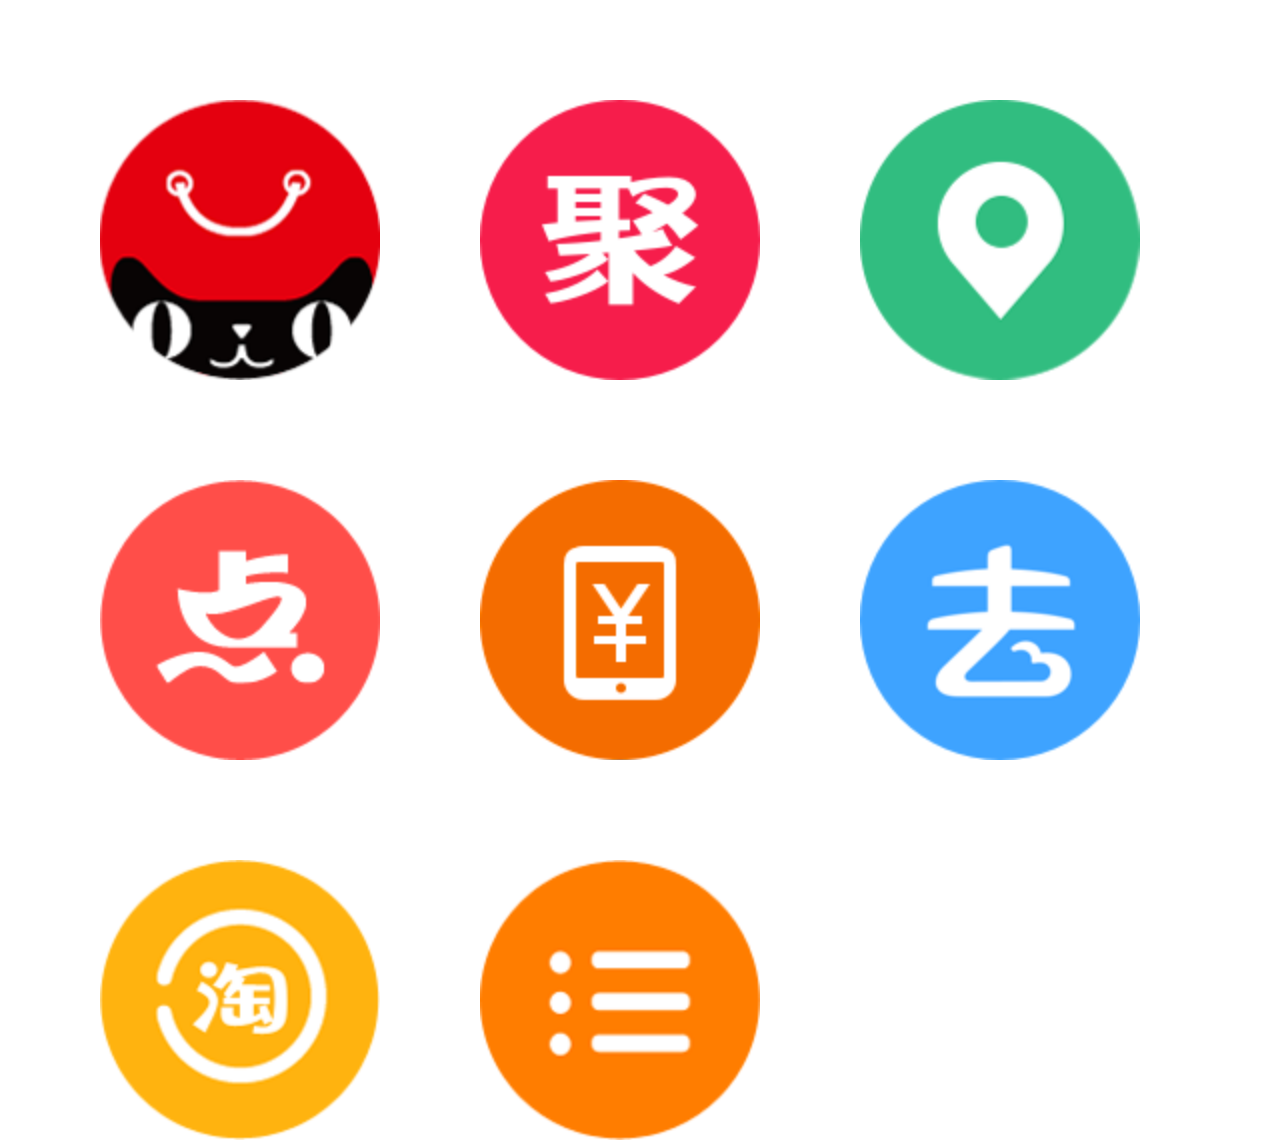
<file: webApp-layout/index.html>
<!DOCTYPE html>
<html>
<head>
	<meta charset="UTF-8">
	<meta name="viewport" content="width=device-width, initial-scale=1, maximum-scale=1, user-scalable=no" />
	<title>demo</title>
	<style type="text/css">
		body {
			width: 100%;
			font-family: Helvetica, tahoma, arial, sans-serif;
			background-color: #fff;
			color: #3f3f3f;
		}
		@media screen and (max-width: 320px) {
			body{font-size: 14px;}
		}
		@media screen and (min-width: 321px) and (max-width: 413px) {
			body{font-size: 16px;}
		}
		@media screen and (min-width: 414px) and (max-width: 639px) {
			body{font-size: 17px;}
		}
		@media screen and (min-width: 640px) {
			body{font-size: 18px;}
		}

		body, div{
			margin: 0;
			padding: 0;
			border: none;
			outline: none;
		}

		body {
			width: 6.4rem;
		}

		.line {
			width: 100%;
		}

		.line > div {
			float: left;
			margin: .5rem 0 0 .5rem;
		}

		.icon {
			width: 1.4rem;
			height: 1.4rem;
			background-image: url(sprite.png);
			background-repeat: no-repeat;
			background-size: 1.4rem;
		}

		.icon-fix {
			background: none;
			position: relative;
			overflow: hidden;
		}

		.icon-fix:after {
			content: '';
			display: block;
			width: 10000%;
			height: 10000%;
			position: absolute;
			left: 0;
			top: 0;
			background-image: url(sprite.png);
			background-repeat: no-repeat;
			background-size: 140rem;
			-webkit-transform-origin: 0 0;
			-webkit-transform: scale(.01);
			transform-origin: 0 0;
			transform: scale(.01);
		}

		.icon img {
			display: none;
		}

		.icon-img {
			background: none;
			position: relative;
			overflow: hidden;
		}

		.icon-img img {
			display: inline-block;
			width: 100%;
			position: absolute;
			left: 0;
		}

		.icon1 {
			background-position: 0 0;
		}

		.icon2 {
			background-position: 0 -1.4rem;
		}

		.icon2:after {
			background-position: 0 -140rem;
		}

		.icon3 {
			background-position: 0 -2.8rem;
		}

		.icon3:after {
			background-position: 0 -280rem;
		}

		.icon4 {
			background-position: 0 -4.2rem;
		}

		.icon4:after {
			background-position: 0 -420rem;
		}

		.icon5 {
			background-position: 0 -5.6rem;
		}

		.icon5:after {
			background-position: 0 -560rem;
		}

		.icon5 img {
			top: -400%;
		}

		.icon6 {
			background-position: 0 -7rem;
		}

		.icon6:after {
			background-position: 0 -700rem;
		}

		.icon7 {
			background-position: 0 -8.4rem;
		}

		.icon7:after {
			background-position: 0 -840rem;
		}

		.icon8 {
			background-position: 0 -9.8rem;
		}

		.icon8:after {
			background-position: 0 -980em;
		}
	</style>
	
</head>
<body>
	<div class="container">
		<div class="line">
			<div class="icon icon1"></div>
			<div class="icon icon2 icon-fix"></div>
			<div class="icon icon3"></div>
			<div class="icon icon4 icon-fix"></div>
		</div>
		<div class="line">
			<div class="icon icon5 icon-img"><img src="sprite.png"></div>
			<div class="icon icon6"></div>
			<div class="icon icon7"></div>
			<div class="icon icon8"></div>
		</div>
	</div>

	<script>
		(function () {
			document.addEventListener('DOMContentLoaded', function () {
				var html = document.documentElement;
				var windowWidth = html.clientWidth;
				console.log('windowWidth: ' + windowWidth);
				html.style.fontSize = windowWidth / 6.4 + 'px';
			}, false);
		})();
	</script>
</body>
</html>
</file>
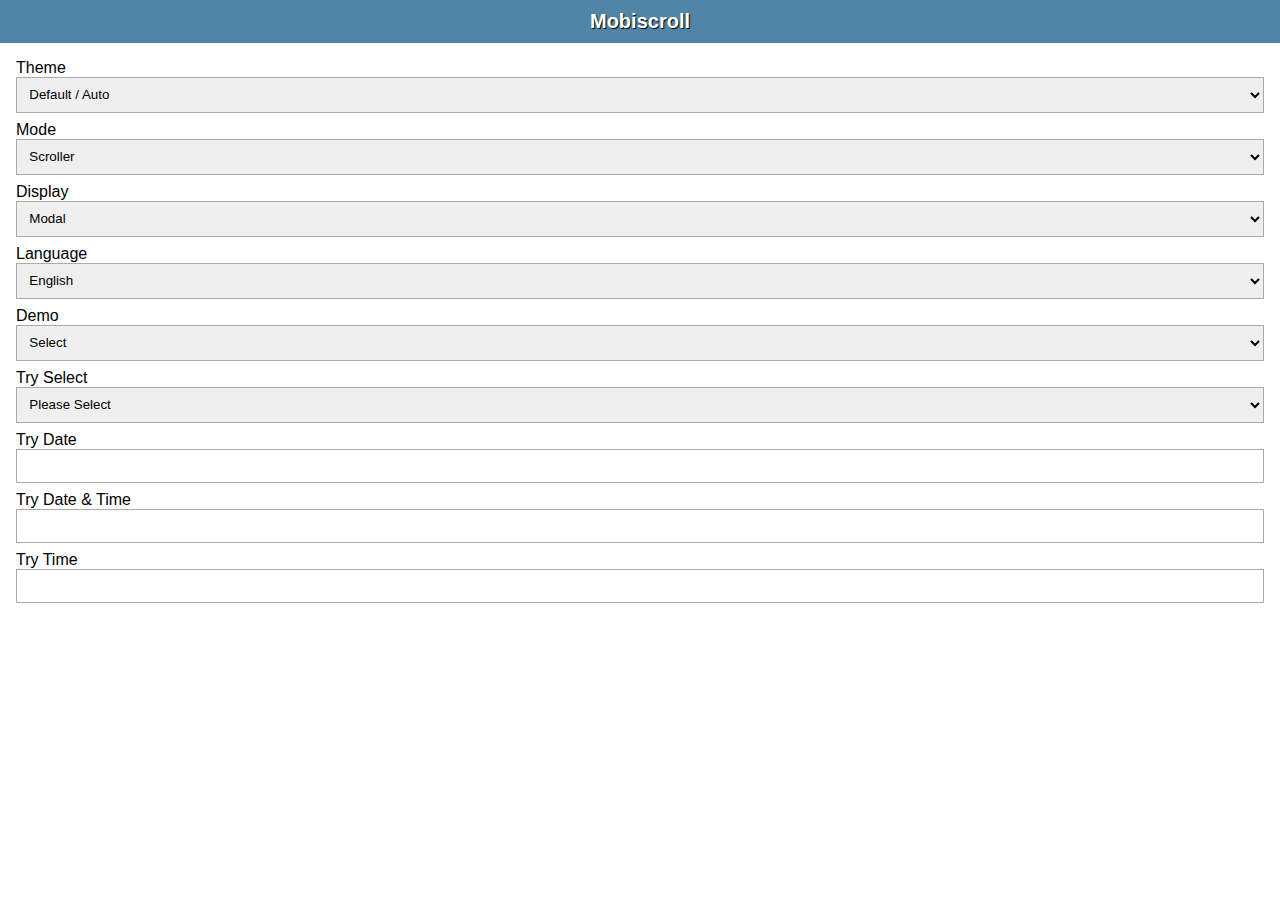
<file: 第三方工具/mobiscroll.trial/index.html>
<!DOCTYPE html>
<html lang="en">
<head>
    <meta charset="utf-8">
    <meta name="viewport" content="width=device-width, initial-scale=1, maximum-scale=1, user-scalable=0">

    <title>Mobiscroll</title>

    <!-- Zepto Include -->
    <script src="http://zeptojs.com/zepto.min.js"></script>
    
    
    <!-- Mobiscroll JS and CSS Includes -->
    <link href="css/mobiscroll.custom-2.17.0.min.css" rel="stylesheet" type="text/css" />
    <script src="js/mobiscroll.custom-2.17.0.min.js" type="text/javascript"></script>

    <style type="text/css">
        /* Demo Page styling, you can ignore this in your implementation */
        body { padding: 0; margin: 0; font-size: 16px; font-family: arial, verdana, sans-serif; }
        input, select { width: 100%; padding: .625em; margin: 0 0 .625em 0; border: 1px solid #aaa; box-sizing: border-box; -moz-box-sizing: border-box; -webkit-box-sizing: border-box; }
        .header { padding: .625em; background: #5185a8;}
        .header h1 { margin: 0; padding: 0; color: #fff; text-align: center; font-size: 1.25em; font-weight: bold; text-shadow: 1px 1px 1px #000; text-overflow: ellipsis; overflow: hidden; white-space: nowrap; }
        .content { padding: 1em; } 
    </style>

    <script>
        $(function () {

            function init() {
                
                // Select demo initialization
                $('#demo_select').mobiscroll().select({
                    theme: theme,     // Specify theme like: theme: 'ios' or omit setting to use default 
                    mode: mode,       // Specify scroller mode like: mode: 'mixed' or omit setting to use default 
                    display: display, // Specify display mode like: display: 'bottom' or omit setting to use default 
                    lang: lang        // Specify language like: lang: 'pl' or omit setting to use default 
                });
                
                // Date demo initialization
                $('#demo_date').mobiscroll().date({
                    theme: theme,     // Specify theme like: theme: 'ios' or omit setting to use default 
                    mode: mode,       // Specify scroller mode like: mode: 'mixed' or omit setting to use default 
                    display: display, // Specify display mode like: display: 'bottom' or omit setting to use default 
                    lang: lang        // Specify language like: lang: 'pl' or omit setting to use default 
                });
                
                // Date & Time demo initialization
                $('#demo_datetime').mobiscroll().datetime({
                    theme: theme,     // Specify theme like: theme: 'ios' or omit setting to use default 
                    mode: mode,       // Specify scroller mode like: mode: 'mixed' or omit setting to use default 
                    display: display, // Specify display mode like: display: 'bottom' or omit setting to use default 
                    lang: lang,       // Specify language like: lang: 'pl' or omit setting to use default
                    minDate: new Date(2014,3,10,9,22),  // More info about minDate: http://docs.mobiscroll.com/2-17-0/datetime#!opt-minDate
                    maxDate: new Date(new Date().setFullYear(new Date().getFullYear() + 1)),   // More info about maxDate: http://docs.mobiscroll.com/2-17-0/datetime#!opt-maxDate
                    stepMinute: 5  // More info about stepMinute: http://docs.mobiscroll.com/2-17-0/datetime#!opt-stepMinute
                });
                
                // Time demo initialization
                $('#demo_time').mobiscroll().time({
                    theme: theme,     // Specify theme like: theme: 'ios' or omit setting to use default 
                    mode: mode,       // Specify scroller mode like: mode: 'mixed' or omit setting to use default 
                    display: display, // Specify display mode like: display: 'bottom' or omit setting to use default 
                    lang: lang        // Specify language like: lang: 'pl' or omit setting to use default 
                });
                
            }    

            // -------------------------------------------------------------------
            // Demo page code START, you can ignore this in your implementation
            var demo, theme, mode, display, lang;
            
            $('.settings').on('change', function() {
                demo = $('#demo').val();
                theme = $('#theme').val() || $.mobiscroll.defaults.theme,
                mode = $('#mode').val(),
                display = $('#display').val(),
                lang = $('#language').val();

                $('.demo-cont').hide();
                $("#demo_cont_" + demo).show();
                
                init();
            });

            $('#demo').trigger('change');
            // Demo page code END
            // -------------------------------------------------------------------
        });
    </script>
</head>

<body>
    <div class="header">
        <h1>Mobiscroll</h1>
    </div>

    <div class="content">
        <!-- ------------------------------------------------------------------ -->
        <!-- Demo configurator markup START, ignore this in your implementation -->
        <div>
            <label for="theme">Theme</label>
            <select name="theme" id="theme" class="settings">
                <option value="">Default / Auto</option>
                <option value="mobiscroll">Mobiscroll</option>
                <option value="ios">iOS</option>
                <option value="android-holo">Android Holo</option>
                <option value="android-holo-light">Android Holo Light</option>
            </select>
        </div>
        <div>
            <label for="mode">Mode</label>
            <select name="mode" id="mode" class="settings">
                <option value="scroller">Scroller</option>
                <option value="clickpick">Clickpick</option>
                <option value="mixed">Mixed</option>
            </select>
        </div>
        <div>
            <label for="display">Display</label>
            <select name="display" id="display" class="settings">
                <option value="modal">Modal</option>
                <option value="inline">Inline</option>
                <option value="bubble">Bubble</option>
                <option value="top">Top</option>
                <option value="bottom">Bottom</option>
            </select>
        </div>
        <div>
            <label for="language">Language</label>
            <select name="language" id="language" class="settings">
                <option value="">English</option>
                <option value="zh">Chinese</option>
            </select>
        </div>
        <div>
            <label for="demo">Demo</label>
            <select name="demo" id="demo" class="settings">
                <option value="select" selected>Select</option>
                <option value="date" >Date</option>
                <option value="datetime" >Date & Time</option>
                <option value="time" >Time</option>
            </select>
        </div>
        <!-- Demo configurator markup END -->
        <!-- ------------------------------------------------------------------ -->

    
        <!-- Select demo markup -->
        <div data-role="fieldcontain" class="demo-cont" id="demo_cont_select">
            <label for="demo_select">Try Select</label>
            <select name="Cities" id="demo_select" data-role="none">
                <option value="">Please Select</option>
                <option value="1">Atlanta</option>
                <option value="2">Berlin</option>
                <option value="3">Boston</option>
                <option value="4">Chicago</option>
                <option value="5">London</option>
                <option value="6">Los Angeles</option>
                <option value="7">New York</option>
                <option value="8">Paris</option>
                <option value="9">San Francisco</option>
            </select>   
        </div>
    
        <!-- Date demo markup -->
        <div data-role="fieldcontain" class="demo-cont" id="demo_cont_date">
            <label for="demo_date">Try Date</label>
            <input type="text" id="demo_date" />  
        </div>
    
        <!-- Date & Time demo markup -->
        <div data-role="fieldcontain" class="demo-cont" id="demo_cont_datetime">
            <label for="demo_datetime">Try Date & Time</label>
            <input type="text" id="demo_datetime" />  
        </div>
    
        <!-- Time demo markup -->
        <div data-role="fieldcontain" class="demo-cont" id="demo_cont_time">
            <label for="demo_time">Try Time</label>
            <input type="text" id="demo_time" />  
        </div>
    
    </div>
</body>
</html>
</file>
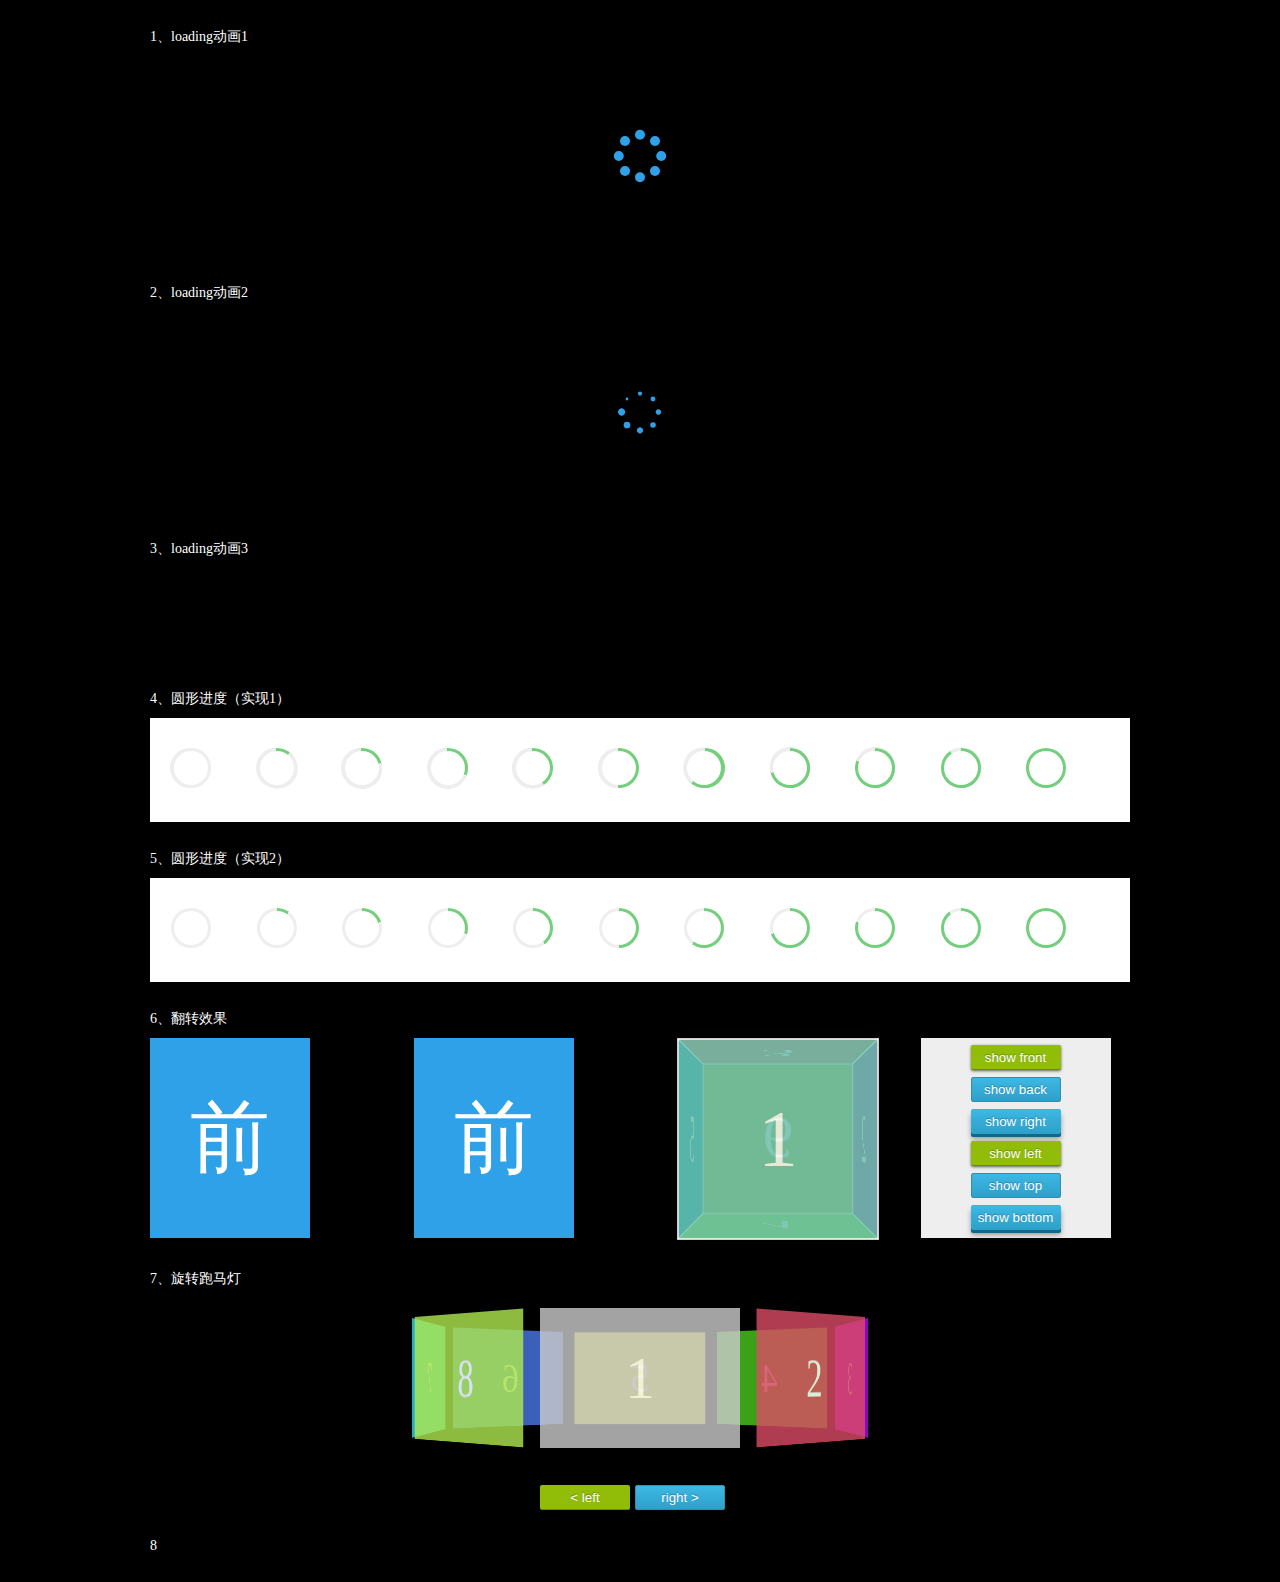
<file: css3-animate.html>
<!DOCTYPE html>
<hmtl>
	<head>
		<title>css3动画</title>
		<style type="text/css">
			*{
				margin: 0;
				padding: 0;
				border: none;
			}
			html, body{
				font-size: 10px;
				color: #fff;
				background: #000;
			}
			ul, li, dl, dt, dd{
				list-style-type: none;
			}
			.container{
				font-size: 1.4rem;
				width: 980px; 
				margin: auto;
			}
			dl{
				margin: 2em auto;
			}
			dd{
				margin: 1rem 0;
			}
			.vertical-middle{
				position: absolute;
				left: 0;
				top: 0;
				right: 0;
				bottom: 0;
				margin: auto;
			}
			.clearfix{
				zoom: 1;
			}
			.clearfix:after{
				content: '';
				display: block;
				height: 0;
				visibility: hidden;
				clear: both;
			}
			button{
				display: block;
				width: 9rem;
				height: 2.5rem;
				float: left;
				margin: .7rem .5rem 0 0;
				outline: none;
				color: #fff;
				border-radius: .2rem;
				text-shadow: 0 -.1rem .1rem rgba(0, 0, 0, .25);
				cursor: pointer;
			}

			.btn1{
				background: #91bd09;
				-webkit-box-shadow: 0 .1rem .3rem rgba(0, 0, 0, .6);
						box-shadow: 0 .1rem .3rem rgba(0, 0, 0, .6);
				border-bottom: .1rem solid rgba(0, 0, 0, .25);
			}
			.btn1:hover{
				background: #7B9D0F;
			}
			.btn1:active{
				-webkit-transform: translateY(.1rem);
			}

			.btn2{
				border: solid 1px #3A8BA9;
				background-image: -webkit-linear-gradient(bottom, rgb(44,160,202) 0%, rgb(62,184,229) 100%);
				background-image: -webkit-gradient( linear, left bottom, left top, color-stop(0, rgb(44,160,202)), color-stop(1, rgb(62,184,229)) );
				background-image: linear-gradient(rgb(62,184,229) 0%, rgb(44,160,202) 100%);
				/* -webkit-box-shadow: inset 0px 1px 0px #7fd2f1, 0px 1px 0px #fff;
						box-shadow: inset 0px 1px 0px #7fd2f1, 0px 1px 0px #fff; */
			}
			.btn2:active{
				background-image: -webkit-linear-gradient(bottom, rgb(62,184,229) 0%, rgb(44,160,202) 100%);
				background-image: -webkit-gradient( linear, left bottom, left top, color-stop(0, rgb(62,184,229)), color-stop(1, rgb(44,160,202)) );
				background-image: linear-gradient(rgb(44,160,202) 0%, rgb(62,184,229) 100%);
			}

			.btn3{
				background-image: -webkit-linear-gradient(bottom, rgb(44,160,202) 0%, rgb(62,184,229) 100%);
				background-image: -webkit-gradient( linear, left bottom, left top, color-stop(0, rgb(44,160,202)), color-stop(1, rgb(62,184,229)) );
				background-image: linear-gradient(rgb(62,184,229) 0%, rgb(44,160,202) 100%);

				-webkit-box-shadow: inset 0px 1px 0px #2ab7ec, 0px 3px 0px 0px #156785, 0px 5px 5px #999;
						box-shadow: inset 0px 1px 0px #2ab7ec, 0px 3px 0px 0px #156785, 0px 5px 5px #999;
			}
			.btn3:active{
				background-image: -webkit-linear-gradient(bottom, rgb(62,184,229) 0%, rgb(44,160,202) 100%);
				background-image: -webkit-gradient( linear, left bottom, left top, color-stop(0, rgb(62,184,229)), color-stop(1, rgb(44,160,202)) );
				background-image: linear-gradient(rgb(44,160,202) 0%, rgb(62,184,229) 100%);

				-webkit-transform: translateY(.2rem);
						transform: translateY(.2rem);

				-webkit-box-shadow: inset 0px 1px 0px #2ab7ec, 0px 1px 0px 0px #156785, 0px 3px 5px #999;
						box-shadow: inset 0px 1px 0px #2ab7ec, 0px 1px 0px 0px #156785, 0px 3px 5px #999;
			}
		</style>
		<script>
			var $ = function (selector) {
				return document.querySelectorAll(selector);
			};
		</script>
	</head>
	<body>
		<div class="container">
			<dl class="loading">
				<dt>1、loading动画1</dt>
				<dd>
					<div class="loading1">
						<div class="circle-container container1 vertical-middle">
							<div class="circle1"></div>
							<div class="circle2"></div>
							<div class="circle3"></div>
							<div class="circle4"></div>
						</div>
						<div class="circle-container container2 vertical-middle">
							<div class="circle1"></div>
							<div class="circle2"></div>
							<div class="circle3"></div>
							<div class="circle4"></div>
						</div>
					</div>
					<style>
						.loading1{
							width: 20rem;
							height: 20rem;
							margin: auto;
							position: relative;
						}
						.loading1 .circle-container{
							width: 4rem;
							height: 4rem;
						}
						.loading1 .container2{
							-webkit-transform: rotateZ(45deg);
									transform: rotateZ(45deg);
						}
						.loading1 .circle-container div{
							width: 1rem;
							height: 1rem;
							border-radius: 100%;
							background: #2FA1E8;
							position: absolute;
							-webkit-animation: loading1 1s linear infinite;
									animation: loading1 1s ease-in-out infinite;
						}

						.loading1 .circle1{top: 0; left: 0;}
						.loading1 .circle2{top: 0; right: 0; }
						.loading1 .circle3{bottom: 0; right: 0;}
						.loading1 .circle4{bottom: 0; left: 0; }

						
						.loading1 .container1 .circle1{
							-webkit-animation-delay: -1s;
									animation-delay: -.9s;
						}
						.loading1 .container2 .circle1{
							-webkit-animation-delay: -.875s;
									animation-delay: -.8s;
						}
						.loading1 .container1 .circle2{
							-webkit-animation-delay: -.75s;
									animation-delay: -.7s;
						}
						.loading1 .container2 .circle2{
							-webkit-animation-delay: -.625s;
									animation-delay: -.6s;
						}
						.loading1 .container1 .circle3{
							-webkit-animation-delay: -.5s;
									animation-delay: -.5s;
						}
						.loading1 .container2 .circle3{
							-webkit-animation-delay: -.375s;
									animation-delay: -.4s;
						}
						.loading1 .container1 .circle4{
							-webkit-animation-delay: -.25s;
									animation-delay: -.3s;
						}
						.loading1 .container2 .circle4{
							-webkit-animation-delay: -.125s;
									animation-delay: -.2s;
						}

						@-webkit-keyframes loading1{
							0%, 100%{
								-webkit-transform: scale(1.0);
							}
							80%{
								-webkit-transform: scale(0.0);
							}
						}

						@keyframes loading1{
							0%, 100%{
								-webkit-transform: scale(1.0);
										transform: scale(1.0);
							}
							80%{
								-webkit-transform: scale(0.0);
										transform: scale(0.0);
							}
						}
			
						/*	
						 * 动画延迟为负数，其实就是为了定格原点的初始状态为动画的某一帧
						 * 所以要使动画连贯
						 * 所有原点的初始状态值要根据一个完整的动画时长较长决定动画时长来平均分配
						 * 才能保证均等时间内，每一帧动画都存在
						 * 所以上述每个原点动画延迟 = 1s / 8（8个圆点）;
						 */
					</style>
				</dd>
			</dl>
			<dl>
				<dt>2、loading动画2</dt>
				<dd>
					<div class="loading2">
						<div class="circle-container container1 vertical-middle">
							<div class="circle1"></div>
							<div class="circle2"></div>
							<div class="circle3"></div>
							<div class="circle4"></div>
						</div>
						<div class="circle-container container2 vertical-middle">
							<div class="circle1"></div>
							<div class="circle2"></div>
							<div class="circle3"></div>
							<div class="circle4"></div>
						</div>
					</div>
					<style>
						.loading2{
							width: 20rem;
							height: 20rem;
							margin: auto;
							position: relative;
							-webkit-animation: loading2 1.5s linear infinite;
									animation: loading2 1.5s linear infinite;
						}
						.loading2 .circle-container{
							width: 4rem;
							height: 4rem;
						}
						.loading2 .container2{
							-webkit-transform: rotateZ(45deg);
									transform: rotateZ(45deg);
						}
						.loading2 .circle-container div{
							width: 1.4rem;
							height: 1.4rem;
							border-radius: 100%;
							background: #2FA1E8;
							position: absolute;
						}

						.loading2 .circle1{top: 0; left: 0;}
						.loading2 .circle2{top: 0; right: 0; }
						.loading2 .circle3{bottom: 0; right: 0;}
						.loading2 .circle4{bottom: 0; left: 0; }

						
						.loading2 .container1 .circle1{
							-webkit-transform: scale(.2);
						}
						.loading2 .container2 .circle1{
							-webkit-transform: scale(.3);
						}
						.loading2 .container1 .circle2{
							-webkit-transform: scale(.35);
						}
						.loading2 .container2 .circle2{
							-webkit-transform: scale(.38);
						}
						.loading2 .container1 .circle3{
							-webkit-transform: scale(.4);
						}
						.loading2 .container2 .circle3{
							-webkit-transform: scale(.43);
						}
						.loading2 .container1 .circle4{
							-webkit-transform: scale(.48);
						}
						.loading2 .container2 .circle4{
							-webkit-transform: scale(.5);
						}

						@-webkit-keyframes loading2{
							0%{
								-webkit-transform: rotateZ(0deg);
							}
							100%{
								-webkit-transform: rotateZ(360deg);
							}
						}

						@keyframes loading2{
							0%{
								-webkit-transform: rotateZ(0deg);
										transform: rotateZ(0deg);
							}
							100%{
								-webkit-transform: rotateZ(360deg);
										transform: rotateZ(360deg);
							}
						}


					</style>
				</dd>
			</dl>
			<dl>
				<dt>3、loading动画3</dt>
				<dd>
					<div class="loading3">
						<div class="loading-item loading-item1"></div>
						<div class="loading-item loading-item2"></div>
						<div class="loading-item loading-item3"></div>
						<div class="loading-item loading-item4"></div>
						<div class="loading-item loading-item5"></div>
					</div>

					<div class="loading3 loading-large">
						<div class="loading-item loading-item1"></div>
						<div class="loading-item loading-item2"></div>
						<div class="loading-item loading-item3"></div>
						<div class="loading-item loading-item4"></div>
						<div class="loading-item loading-item5"></div>
					</div>
					<style>
						.loading3 {
							width: 24px;
							height: 24px;
							overflow: visible;
							margin: 20px auto;
						}

						.loading3 .loading-item {
							position: absolute;
							width: 24px;
							height: 24px;
							opacity: 0;
							-webkit-transform: rotate(225deg);
							-o-transform: rotate(225deg);
							-moz-transform: rotate(225deg);
							transform: rotate(225deg);
							-o-animation-name: loading3;
							-moz-animation-name: loading3;
							-webkit-animation-name:loading3;
							animation-name: loading3;
							-o-animation-duration: 4.4s;
							-moz-animation-duration: 4.4s;
							-webkit-animation-duration: 4.4s;
							animation-duration: 4.4s;
							-o-animation-iteration-count: infinite;
							-moz-animation-iteration-count: infinite;
							-webkit-animation-iteration-count: infinite;
							animation-iteration-count: infinite;
							-o-animation-timing-function: linear;
							-moz-animation-timing-function: linear;
							-webkit-animation-timing-function: linear;
							animation-timing-function: linear
						}

						.loading3 .loading-item::after {
							background-color: #0078D7;
							border-radius: 50%;
							width: 3px;
							height: 3px;
							position: absolute;
							content: '';
							left: 10%;
							top: 10%;
							-webkit-transform: scale(1);
							-moz-transform: scale(1) rotate(0.02deg);
							-ms-transform: scale(1) rotate(0.02deg)
						}

						.loading3 .loading-item1 {
							-o-animation-delay: .96s;
							-moz-animation-delay: .96s;
							-webkit-animation-delay: .96s;/* animation-delay:.96s */
						}
						.loading3 .loading-item2 {
							-o-animation-delay: .19s;
							-moz-animation-delay: .19s;
							-webkit-animation-delay: .19s;
							animation-delay: .19s
						}
						.loading3 .loading-item3 {
							-o-animation-delay: .38s;
							-moz-animation-delay: .38s;
							-webkit-animation-delay: .38s;
							animation-delay: .38s
						}
						.loading3 .loading-item4 {
							-o-animation-delay: .58s;
							-moz-animation-delay: .58s;
							-webkit-animation-delay: .58s;
							animation-delay: .58s
						}
						.loading3 .loading-item5 {
							-o-animation-delay: .77s;
							-moz-animation-delay: .77s;
							-webkit-animation-delay: .77s;
							animation-delay: .77s
						}

						.loading3.loading-large, .loading3.loading-large .loading-item {
							width: 40px;
							height: 40px;
						}

						.loading3.loading-large .loading-item:after {
							width: 4px;
							height: 4px;
						}

						@-webkit-keyframes loading3 {
							0% {
								-webkit-transform: rotate(200deg);
								opacity: 1;
								-webkit-animation-timing-function: ease-out
							}
							7% {
								-webkit-transform: rotate(345deg);
								-webkit-animation-timing-function: linear
							}
							30% {
								-webkit-transform: rotate(455deg);
								-webkit-animation-timing-function: ease-in-out
							}
							40% {
								-webkit-transform: rotate(760deg);
								-webkit-animation-timing-function: linear
							}
							70% {
								-webkit-transform: rotate(895deg);
								opacity: 1;
								-webkit-animation-timing-function: ease-out
							}
							73% {
								-webkit-transform: rotate(955deg);
								-webkit-animation-timing-function: ease-out;
								opacity: 0
							}
							74% {
								-webkit-transform: rotate(985deg);
								opacity: 0
							}
							100% {
								-webkit-transform: rotate(1005deg);
								opacity: 0
							}
						}

						@-moz-keyframes loading3 {
							0% {
								-moz-transform: rotate(200deg);
								opacity: 1;
								-moz-animation-timing-function: ease-out
							}
							7% {
								-moz-transform: rotate(345deg);
								-moz-animation-timing-function: linear
							}
							30% {
								-moz-transform: rotate(455deg);
								-moz-animation-timing-function: ease-in-out
							}
							40% {
								-moz-transform: rotate(760deg);
								-moz-animation-timing-function: linear
							}
							70% {
								-moz-transform: rotate(895deg);
								opacity: 1;
								-moz-animation-timing-function: ease-out
							}
							73% {
								-moz-transform: rotate(955deg);
								-moz-animation-timing-function: ease-out;
								opacity: 0
							}
							74% {
								-moz-transform: rotate(985deg);
								opacity: 0
							}
							100% {
								-moz-transform: rotate(1005deg);
								opacity: 0
							}
						}

						@-o-keyframes loading3 {
							0% {
								-o-transform: rotate(200deg);
								opacity: 1;
								-o-animation-timing-function: ease-out
							}
							7% {
								-o-transform: rotate(345deg);
								-o-animation-timing-function: linear
							}
							30% {
								-o-transform: rotate(455deg);
								-o-animation-timing-function: ease-in-out
							}
							40% {
								-o-transform: rotate(760deg);
								-o-animation-timing-function: linear
							}
							70% {
								-o-transform: rotate(895deg);
								opacity: 1;
								-o-animation-timing-function: ease-out
							}
							73% {
								-o-transform: rotate(955deg);
								-o-animation-timing-function: ease-out;
								opacity: 0
							}
							74% {
								-o-transform: rotate(985deg);
								opacity: 0
							}
							100% {
								-o-transform: rotate(1005deg);
								opacity: 0
							}
						}

						@keyframes loading3 {
							0% {
								transform: rotate(200deg);
								opacity: 1;
								animation-timing-function: ease-out
							}
							7% {
								transform: rotate(345deg);
								animation-timing-function: linear
							}
							30% {
								transform: rotate(455deg);
								animation-timing-function: ease-in-out
							}
							40% {
								transform: rotate(760deg);
								animation-timing-function: linear
							}
							70% {
								transform: rotate(895deg);
								opacity: 1;
								animation-timing-function: ease-out
							}
							73% {
								transform: rotate(955deg);
								animation-timing-function: ease-out;
								opacity: 0
							}
							74% {
								transform: rotate(985deg);
								opacity: 0
							}
							100% {
								transform: rotate(1005deg);
								opacity: 0
							}
						}

					</style>
				</dd>
			</dl>
			<dl>
				<dt>4、圆形进度（实现1）</dt>
				<dd class="percent-circle-wrap">
					<div class="percent-circle percent0">
						<div class="outer vertical-middle">
							<div class="mask mask-lf"></div>
							<div class="mask mask-rt"></div>
							<div class="inner vertical-middle"></div>
						</div>
					</div>
					<div class="percent-circle percent10">
						<div class="outer vertical-middle">
							<div class="mask mask-lf"></div>
							<div class="mask mask-rt"></div>
							<div class="inner vertical-middle"></div>
						</div>
					</div>
					<div class="percent-circle percent20">
						<div class="outer vertical-middle">
							<div class="mask mask-lf"></div>
							<div class="mask mask-rt"></div>
							<div class="inner vertical-middle"></div>
						</div>
					</div>
					<div class="percent-circle percent30">
						<div class="outer vertical-middle">
							<div class="mask mask-lf"></div>
							<div class="mask mask-rt"></div>
							<div class="inner vertical-middle"></div>
						</div>
					</div>
					<div class="percent-circle percent40">
						<div class="outer vertical-middle">
							<div class="mask mask-lf"></div>
							<div class="mask mask-rt"></div>
							<div class="inner vertical-middle"></div>
						</div>
					</div>
					<div class="percent-circle percent50">
						<div class="outer vertical-middle">
							<div class="mask mask-lf"></div>
							<div class="mask mask-rt"></div>
							<div class="inner vertical-middle"></div>
						</div>
					</div>
					<div class="percent-circle percent60">
						<div class="outer vertical-middle">
							<div class="mask mask-lf"></div>
							<div class="mask mask-rt"></div>
							<div class="inner vertical-middle"></div>
						</div>
					</div>
					<div class="percent-circle percent70">
						<div class="outer vertical-middle">
							<div class="mask mask-lf"></div>
							<div class="mask mask-rt"></div>
							<div class="inner vertical-middle"></div>
						</div>
					</div>
					<div class="percent-circle percent80">
						<div class="outer vertical-middle">
							<div class="mask mask-lf"></div>
							<div class="mask mask-rt"></div>
							<div class="inner vertical-middle"></div>
						</div>
					</div>
					<div class="percent-circle percent90">
						<div class="outer vertical-middle">
							<div class="mask mask-lf"></div>
							<div class="mask mask-rt"></div>
							<div class="inner vertical-middle"></div>
						</div>
					</div>
					<div class="percent-circle percent100">
						<div class="outer vertical-middle">
							<div class="mask mask-lf"></div>
							<div class="mask mask-rt"></div>
							<div class="inner vertical-middle"></div>
						</div>
					</div>

					<style>
						.percent-circle-wrap{
							background: #fff;
							margin: 1rem 0;
						}
						.percent-circle{
							width: 8.2rem;
							height: 10rem;
							position: relative;
							display: inline-block;
						}
						.percent-circle .outer{
							width: 4rem;
							height: 4rem;
							background: #73CF7C;
							border-radius: 100%;
						}
						.percent-circle .inner{
							width: 3.4rem;
							height: 3.4rem;
							background: #fff;
							border-radius: 100%;
						}
						.percent-circle .mask{
							width: 2rem;
							height: 4rem;
							background: #eee;
							position: absolute;
							left: 1rem;
							top: 0;
						}
						.percent-circle .mask-lf{
							-webkit-transform: translateX(-1.1rem);
									transform: translateX(-1.1rem);
							border-radius: 2rem 0 0 2rem;
						}
						.percent-circle .mask-rt{
							-webkit-transform: rotate(0) translateX(1rem);
									transform: rotate(0) translateX(1rem);
							border-radius: 0 2rem 2rem 0;
						}

						.percent-circle.percent0 .outer{
							background: #eee;
						}

						
						.percent-circle.percent10 .mask-rt{
							-webkit-transform: rotate(36deg) translateX(1.1rem);
									transform: rotate(36deg) translateX(1.1rem);
						}
						.percent-circle.percent20 .mask-rt{
							-webkit-transform: rotate(72deg) translateX(1.1rem);
									transform: rotate(72deg) translateX(1.1rem);
						}
						.percent-circle.percent30 .mask-rt{
							-webkit-transform: rotate(108deg) translateX(1.1rem);
									transform: rotate(108deg) translateX(1.1rem);
						}
						.percent-circle.percent40 .mask-rt{
							-webkit-transform: rotate(144deg) translateX(1.1rem);
									transform: rotate(144deg) translateX(1.1rem);
						}
						.percent-circle.percent50 .mask-rt{
							-webkit-transform: rotate(180deg) translateX(1.1rem);
									transform: rotate(180deg) translateX(1.1rem);
						}

						.percent-circle.percent60 .mask-rt{
							background: #73CF7C;
							-webkit-transform: rotate(0deg) translateX(1.1rem);
									transform: rotate(0deg) translateX(1.1rem);
						}
						.percent-circle.percent60 .mask-lf{
							border-radius: 0 2rem 2rem 0;
							-webkit-transform: rotate(216deg) translateX(1.1rem);
									transform: rotate(216deg) translateX(1.1rem);
						}

						.percent-circle.percent70 .mask-rt{
							background: #73CF7C;
						}
						.percent-circle.percent70 .mask-lf{
							border-radius: 0 2rem 2rem 0;
							-webkit-transform: rotate(252deg) translateX(1.1rem);
									transform: rotate(252deg) translateX(1.1rem);
						}

						.percent-circle.percent80 .mask-rt{
							background: #73CF7C;
						}
						.percent-circle.percent80 .mask-lf{
							border-radius: 0 2rem 2rem 0;
							-webkit-transform: rotate(288deg) translateX(1.1rem);
									transform: rotate(288deg) translateX(1.1rem);
						}

						.percent-circle.percent90 .mask-rt{
							background: #73CF7C;
						}
						.percent-circle.percent90 .mask-lf{
							border-radius: 0 2rem 2rem 0;
							-webkit-transform: rotate(324deg) translateX(1.1rem);
									transform: rotate(324deg) translateX(1.1rem);
						}

						.percent-circle.percent100 .mask-rt, .percent-circle.percent100 .mask-lf{
							display: none;
						}
					</style>
				</dd>
			</dl>
			<dl>
				<dt>5、圆形进度（实现2）</dt>
				<dd class="percent-circle-wrap2">
					<div class="percent-circle2 percent0">
						<div class="outer vertical-middle">
							<div class="inner vertical-middle"></div>
						</div>
					</div>
					<div class="percent-circle2 percent10">
						<div class="outer vertical-middle">
							<div class="inner vertical-middle"></div>
						</div>
					</div>
					<div class="percent-circle2 percent20">
						<div class="outer vertical-middle">
							<div class="inner vertical-middle"></div>
						</div>
					</div>
					<div class="percent-circle2 percent30">
						<div class="outer vertical-middle">
							<div class="inner vertical-middle"></div>
						</div>
					</div>
					<div class="percent-circle2 percent40">
						<div class="outer vertical-middle">
							<div class="inner vertical-middle"></div>
						</div>
					</div>
					<div class="percent-circle2 percent50">
						<div class="outer vertical-middle">
							<div class="inner vertical-middle"></div>
						</div>
					</div>
					<div class="percent-circle2 percent60">
						<div class="outer vertical-middle">
							<div class="inner vertical-middle"></div>
						</div>
					</div>
					<div class="percent-circle2 percent70">
						<div class="outer vertical-middle">
							<div class="inner vertical-middle"></div>
						</div>
					</div>
					<div class="percent-circle2 percent80">
						<div class="outer vertical-middle">
							<div class="inner vertical-middle"></div>
						</div>
					</div>
					<div class="percent-circle2 percent90">
						<div class="outer vertical-middle">
							<div class="inner vertical-middle"></div>
						</div>
					</div>
					<div class="percent-circle2 percent100">
						<div class="outer vertical-middle">
							<div class="inner vertical-middle"></div>
						</div>
					</div>
					

					<style>
						.percent-circle-wrap2{
							background: #fff;
							margin: 1rem 0;
						}
						.percent-circle2{
							width: 8.2rem;
							height: 10rem;
							position: relative;
							display: inline-block;
						}
						.percent-circle2 .outer{
							width: 4rem;
							height: 4rem;
							background: #73CF7C;
							border-radius: 100%;
						}
						.percent-circle2 .inner{
							width: 3.4rem;
							height: 3.4rem;
							background: #fff;
							border-radius: 100%;
						}

						.percent-circle2.percent0 .outer{
							background: #eee;
						}

						.percent-circle2.percent10 .outer{
							background-image: -webkit-linear-gradient(0deg, #eee 50%, transparent 50%, transparent),
							                  -webkit-linear-gradient(-36deg, #73CF7C 50%, #eee 50%, #eee);
							background-image: linear-gradient(90deg, #eee 50%, transparent 50%, transparent),
							                  linear-gradient(126deg, #73CF7C 50%, #eee 50%, #eee);
						}
						.percent-circle2.percent20 .outer{
							background-image: -webkit-linear-gradient(0deg, #eee 50%, transparent 50%, transparent),
							                  -webkit-linear-gradient(-72deg, #73CF7C 50%, #eee 50%, #eee);
							background-image: linear-gradient(90deg, #eee 50%, transparent 50%, transparent),
							                  linear-gradient(162deg, #73CF7C 50%, #eee 50%, #eee);
						}
						.percent-circle2.percent30 .outer{
							background-image: -webkit-linear-gradient(0deg, #eee 50%, transparent 50%, transparent),
							                  -webkit-linear-gradient(-108deg, #73CF7C 50%, #eee 50%, #eee);
							background-image: linear-gradient(90deg, #eee 50%, transparent 50%, transparent),
							                  linear-gradient(198deg, #73CF7C 50%, #eee 50%, #eee);
						}
						.percent-circle2.percent40 .outer{
							background-image: -webkit-linear-gradient(0deg, #eee 50%, transparent 50%, transparent),
							                  -webkit-linear-gradient(-144deg, #73CF7C 50%, #eee 50%, #eee);
							background-image: linear-gradient(90deg, #eee 50%, transparent 50%, transparent),
							                  linear-gradient(234deg, #73CF7C 50%, #eee 50%, #eee);
						}
						.percent-circle2.percent50 .outer{
							background-image: -webkit-linear-gradient(0deg, #eee 50%, transparent 50%, transparent),
							                  -webkit-linear-gradient(-180deg, #73CF7C 50%, #eee 50%, #eee);
							background-image: linear-gradient(90deg, #eee 50%, transparent 50%, transparent),
							                  linear-gradient(270deg, #73CF7C 50%, #eee 50%, #eee);
						}

						.percent-circle2.percent60 .outer{
							background-image: -webkit-linear-gradient(180deg, #73CF7C 50%, transparent 50%, transparent),
							                  -webkit-linear-gradient(-36deg, #eee 50%, #73CF7C 50%, #73CF7C);
							background-image: linear-gradient(-90deg, #73CF7C 50%, transparent 50%, transparent),
							                  linear-gradient(126deg, #eee 50%, #73CF7C 50%, #73CF7C);
						}
						.percent-circle2.percent70 .outer{
							background-image: -webkit-linear-gradient(180deg, #73CF7C 50%, transparent 50%, transparent),
							                  -webkit-linear-gradient(-72deg, #eee 50%, #73CF7C 50%, #73CF7C);
							background-image: linear-gradient(-90deg, #73CF7C 50%, transparent 50%, transparent),
							                  linear-gradient(162deg, #eee 50%, #73CF7C 50%, #73CF7C);
						}
						.percent-circle2.percent80 .outer{
							background-image: -webkit-linear-gradient(180deg, #73CF7C 50%, transparent 50%, transparent),
							                  -webkit-linear-gradient(-108deg, #eee 50%, #73CF7C 50%, #73CF7C);
							background-image: linear-gradient(-90deg, #73CF7C 50%, transparent 50%, transparent),
							                  linear-gradient(198deg, #eee 50%, #73CF7C 50%, #73CF7C);
						}
						.percent-circle2.percent90 .outer{
							background-image: -webkit-linear-gradient(180deg, #73CF7C 50%, transparent 50%, transparent),
							                  -webkit-linear-gradient(-144deg, #eee 50%, #73CF7C 50%, #73CF7C);
							background-image: linear-gradient(-90deg, #73CF7C 50%, transparent 50%, transparent),
							                  linear-gradient(234deg, #eee 50%, #73CF7C 50%, #73CF7C);
						}
						.percent-circle2.percent100 .outer{
							/* background-image: -webkit-linear-gradient(180deg, #73CF7C 50%, transparent 50%, transparent),
							                  -webkit-linear-gradient(-180deg, #eee 50%, #73CF7C 50%, #73CF7C);
							background-image: linear-gradient(-90deg, #73CF7C 50%, transparent 50%, transparent),
							                  linear-gradient(270deg, #eee 50%, #73CF7C 50%, #73CF7C); */
						}

						
					</style>
				</dd>
			</dl>
			<dl>
				<dt>6、翻转效果</dt>
				<dd class="flip-wrap">
					<div class="cardflip1">
						<div class="card1">
							<div class="front">前</div>
							<div class="back">后</div>
						</div>
					</div>

					<style>
						.cardflip1{
							width: 16rem;
							height: 20rem;
							position: relative;
							display: inline-block;
							-webkit-perspective: 600px;	/* 触发3D变换，值越小，视角越近，3D感越强 */
									perspective: 600px;
						}
						.card1{
							width: 100%;
							height: 100%;
							/* 由于父元素的perspective属性的3D变换只能作用于直接子元素， 使用该属性可让当前元素子元素保留3D变换*/
							-webkit-transform-style: preserve-3d;	
									transform-style: preserve-3d;

							-webkit-transition: transform 1s;
									transition: transform 1s;
						}
						.card1 div{
							position: absolute;
						    width: 100%;
						    height: 100%;
						    font-size: 8rem;
						    text-align: center;
						    line-height: 20rem;
						    -webkit-backface-visibility: hidden;	/* 隐藏背面 */
						    		backface-visibility: hidden;
						}
						.card1 .front{
							background: #2FA1E8;
						}
						.card1 .back{
							background: #73C048;
							-webkit-transform: rotateY(180deg);
									transform: rotateY(180deg);
						}

						.card1:hover{
							-webkit-transform: rotateY(180deg);
									transform: rotateY(180deg);
						}
					</style>

					<div class="cardflip2">
						<div class="card2">
							<div class="front">前</div>
							<div class="back">后</div>
						</div>
					</div>

					<style>
						.cardflip2{
							width: 16rem;
							height: 20rem;
							position: relative;
							display: inline-block;
							margin-left: 10rem;
							-webkit-perspective: 600px;	/* 触发3D变换，值越小，视角越近，3D感越强 */
									perspective: 600px;
							
						}
						.card2{
							width: 100%;
							height: 100%;
							/* 由于父元素的perspective属性的3D变换只能作用于直接子元素， 使用该属性可让当前元素子元素保留3D变换*/
							-webkit-transform-style: preserve-3d;	
									transform-style: preserve-3d;

							-webkit-transform-origin: left center;	/* 改变3D变换的中心 */
									transform-origin: left center;

							-webkit-transition: transform 1s;
									transition: transform 1s;
						}
						.card2 div{
							position: absolute;
						    width: 100%;
						    height: 100%;
						    font-size: 8rem;
						    text-align: center;
						    line-height: 20rem;
						    -webkit-backface-visibility: hidden;	/* 隐藏背面 */
						    		backface-visibility: hidden;
						}
						.card2 .front{
							background: #2FA1E8;
						}
						.card2 .back{
							background: #73C048;
							-webkit-transform: rotateY(180deg);
									transform: rotateY(180deg);
						}

						.card2:hover{
							-webkit-transform: translateX(100%) rotateY(180deg);
									transform: translateX(100%) rotateY(180deg);
						}
					</style>

					<div class="cube-wrap">
						<div class="cube">
							<div class="front">1</div>
							<div class="back">6</div>
							<div class="right">2</div>
							<div class="left">5</div>
							<div class="top">3</div>
							<div class="bottom">4</div>
						</div>
					</div>

					<div class="cube-controller">
						<button class="btn-show-front btn1">show front</button>
						<button class="btn-show-back btn2">show back</button>
						<button class="btn-show-right btn3">show right</button>
						<button class="btn-show-left btn1">show left</button>
						<button class="btn-show-top btn2">show top</button>
						<button class="btn-show-bottom btn3">show bottom</button>
					</div>

					<style>
						.cube-wrap{
							width: 20rem;
							height: 20rem;
							position: relative;
							display: inline-block;
							margin-left: 10rem;
							-webkit-perspective: 600px;	/* 触发3D变换，值越小，视角越近，3D感越强 */
									perspective: 600px;
						}
						.cube{
							width: 100%;
							height: 100%;
							position: absolute;
							/* 由于父元素的perspective属性的3D变换只能作用于直接子元素， 使用该属性可让当前元素子元素保留3D变换*/
							-webkit-transform-style: preserve-3d;	
									transform-style: preserve-3d;

							-webkit-transform: translateZ(-10rem);	/* 内部元素拉伸会模糊，设置该值推回原来的视角 */
									transform: translateZ(-10rem);

							-webkit-transition: transform 1s;
									transition: transform 1s;
						}
						.cube div{
							width: 19.8rem;
							height: 19.8rem;
							border: .2rem solid #fff;
							font-size: 8rem;
							opacity: .8;
							line-height: 19.8rem;
							position: absolute;
							text-align: center;
						}
						.cube .front{
							background: #6DC6AF;
							-webkit-transform: rotateY(0deg) translateZ(10rem);
									transform: rotateY(0deg) translateZ(10rem);
						}
						.cube .back{
							background: #ACAE40;
							-webkit-transform: rotateX(180deg) translateZ(10rem);
									transform: rotateX(180deg) translateZ(10rem);
						}
						.cube .right{
							background: #8F47A8;
							-webkit-transform: rotateY(90deg) translateZ(10rem);
									transform: rotateY(90deg) translateZ(10rem);
						}
						.cube .left{
							background: #0088ac;
							-webkit-transform: rotateY(-90deg) translateZ(10rem);
									transform: rotateY(-90deg) translateZ(10rem);
						}
						.cube .top{
							background: #D7666D;
							-webkit-transform: rotateX(90deg) translateZ(10rem);
									transform: rotateX(90deg) translateZ(10rem);
						}
						.cube .bottom{
							background: #92da29;
							-webkit-transform: rotateX(-90deg) translateZ(10rem);
									transform: rotateX(-90deg) translateZ(10rem);
						}

						.cube.show-front{
							-webkit-transform: translateZ(-10rem) rotateY(0deg);
						}
						.cube.show-back{
							-webkit-transform: translateZ(-10rem) rotateX(180deg);
						}
						.cube.show-right{
							-webkit-transform: translateZ(-10rem) rotateY(-90deg);
						}
						.cube.show-left{
							-webkit-transform: translateZ(-10rem) rotateY(90deg);
						}
						.cube.show-top{
							-webkit-transform: translateZ(-10rem) rotateX(-90deg);
						}
						.cube.show-bottom{
							-webkit-transform: translateZ(-10rem) rotateX(90deg);
						}

						.cube-controller{
							display: inline-block;
							height: 20rem;
							width: 14rem;
							margin-left: 4rem;
							padding-left: 5rem;
							background: #eee; 
						}
						
					</style>

					<script>
						(function () {
							/* 点击按钮控制立方体旋转 */
							var cube = $('.cube')[0],
								buttons = $('.cube-controller button'),
								i, len;

							for (i = 0, len = buttons.length; i < len; i++) {
								buttons[i].addEventListener('click', function () {
									var className = this.className.replace(/btn\-|\s.+/g, '');
									cube.className = 'cube ' + className;
								});
							}
						})();
					</script>
				</dd>
			</dl>
			<dl>
				<dt>7、旋转跑马灯</dt>
				<dd>
					<div class="marquee-wrap">
						<div class="marquee">
							<div class="panel1">1</div>
							<div class="panel2">2</div>
							<div class="panel3">3</div>
							<div class="panel4">4</div>
							<div class="panel5">5</div>
							<div class="panel6">6</div>
							<div class="panel7">7</div>
							<div class="panel8">8</div>
						</div>
					</div>

					<div class="marquee-controller clearfix">
						<button class="marquee-left btn1">&lt; left</button>
						<button class="marquee-right btn2">right &gt;</button>
					</div>

					<style>
						.marquee-wrap{
							width: 22rem;
							height: 14rem;
							position: relative;
							margin: 2rem auto;
							-webkit-perspective: 1000px;	/* 触发3D变换，值越小，视角越近，3D感越强 */
									perspective: 1000px;
						}
						.marquee{
							width: 100%;
							height: 100%;
							position: absolute;
							-webkit-transform-style: preserve-3d;
									transform-style: preserve-3d;

							-webkit-transform: translateZ(-266px);
									transform: translateZ(-266px);
						
							-webkit-transition: transform 1s;
									transition: transform 1s;
						}
						.marquee div{
							width: 20rem;
							height: 14rem;
							position: absolute;
							left: 0;
							right: 0;
							top: 0;
							bottom: 0;
							margin: auto;
							opacity: .8;
							font-size: 6rem;
							text-align: center;
							line-height: 14rem;
						}

						/* 须知：弧度的计算公式为： ( 2*PI / 360 ) * 角度，
						 * 		 panelNum == 面板数
						 * 		 panelWidth == 面板宽度
						 *
						 * 每个面板旋转的角度(rotateY)的 = 360deg / 面板数 = 360deg/8 = 45deg 
						 * 视角拉深(translateZ) = 由上往下（是一个八边形）看每个面到中心点的距离 = 
						 * r(距中点距离) = Math.round( (panelWidth / 2) /  Math.tan( (Math.PI * 2 / 360 ) * ( 360 / panelNum) / 2 ) )
						 * 				 = 266px
						 */
						.marquee .panel1{
							background: #ccc;
							-webkit-transform: rotateY(0deg) translateZ(266px);
									transform: rotateY(0deg) translateZ(266px);
						}
						.marquee .panel2{
							background: #DB4B64;
							-webkit-transform: rotateY(45deg) translateZ(266px);
									transform: rotateY(45deg) translateZ(266px);
						}
						.marquee .panel3{
							background: #AD08F2;
							-webkit-transform: rotateY(90deg) translateZ(266px);
									transform: rotateY(90deg) translateZ(266px);
						}
						.marquee .panel4{
							background: #4ACA1E;
							-webkit-transform: rotateY(135deg) translateZ(266px);
									transform: rotateY(135deg) translateZ(266px);
						}
						.marquee .panel5{
							background: #E6EA2D;
							-webkit-transform: rotateY(180deg) translateZ(266px);
									transform: rotateY(180deg) translateZ(266px);
						}
						.marquee .panel6{
							background: #4878E8;
							-webkit-transform: rotateY(225deg) translateZ(266px);
									transform: rotateY(225deg) translateZ(266px);
						}
						.marquee .panel7{
							background: #31D7EA;
							-webkit-transform: rotateY(270deg) translateZ(266px);
									transform: rotateY(270deg) translateZ(266px);
						}
						.marquee .panel8{
							background: #AFEA50;
							-webkit-transform: rotateY(315deg) translateZ(266px);
									transform: rotateY(315deg) translateZ(266px);
						}

						.marquee-controller{
							width: 20rem;
							margin: 0 auto 0 auto;
							padding-top: 1rem;
						}
					</style>

					<script>
						var marquee = $('.marquee')[0],
							left = $('.marquee-left')[0],
							right = $('.marquee-right')[0];

						left.addEventListener('click', function () {
							var deg = marquee.getAttribute('data-deg') || 0;

							deg = parseInt(deg) + 45;

							var value = 'translateZ(-266px) rotateY(' + deg + 'deg)';

							var cssText = '-webkit-transform: ' + value + '; transform: ' + value + ';';

							marquee.setAttribute('data-deg', deg);
							marquee.style.cssText = cssText;
						});

						right.addEventListener('click', function () {
							var deg = marquee.getAttribute('data-deg') || 0;

							deg = parseInt(deg) - 45;

							var value = 'translateZ(-266px) rotateY(' + deg + 'deg)';

							var cssText = '-webkit-transform: ' + value + '; transform: ' + value + ';';

							marquee.setAttribute('data-deg', deg);
							marquee.style.cssText = cssText;
						});
					</script>
				</dd>
			</dl>
			<dl>
				<dt>8</dt>
				<dd></dd>
			</dl>
		</div>
	</body>
</hmtl>
</file>
<file: 第三方工具/mobiscroll.trial/css/mobiscroll.custom-2.17.0.min.css>
/* 362c3ff4-6ce4-4d45-af2b-4710ec9d358a */
@font-face{font-family:'icons_mobiscroll';src:url('icons_mobiscroll.eot?vmhlb3');src:url('icons_mobiscroll.eot?#iefixvmhlb3') format('embedded-opentype'),url('icons_mobiscroll.ttf?vmhlb3') format('truetype'),url('icons_mobiscroll.woff?vmhlb3') format('woff'),url('icons_mobiscroll.woff') format('woff'),url('icons_mobiscroll.svg?vmhlb3#icons_mobiscroll') format('svg');font-style:normal}.mbsc-ic:before{font-family:'icons_mobiscroll';speak:none;font-style:normal;font-weight:normal;font-variant:normal;text-transform:none;-webkit-font-smoothing:antialiased;-moz-osx-font-smoothing:grayscale}.mbsc-ic-arrow-down5:before{content:"\f100"}.mbsc-ic-arrow-down6:before{content:"\f101"}.mbsc-ic-arrow-left5:before{content:"\f102"}.mbsc-ic-arrow-left6:before{content:"\f103"}.mbsc-ic-arrow-right5:before{content:"\f104"}.mbsc-ic-arrow-right6:before{content:"\f105"}.mbsc-ic-arrow-up5:before{content:"\f106"}.mbsc-ic-arrow-up6:before{content:"\f107"}.mbsc-ic-checkmark:before{content:"\f108"}.mbsc-ic-ion-ios7-checkmark-empty:before{content:"\f109"}.dw,.dwo{-webkit-font-smoothing:antialiased;-webkit-tap-highlight-color:rgba(0,0,0,0)}.mbsc-fr-lock{-ms-touch-action:none;touch-action:none}.dw{max-width:98%;position:absolute;top:0;left:0;z-index:2;font-size:12px;text-shadow:none;-webkit-user-select:none;-moz-user-select:none;-ms-user-select:none;user-select:none;-ms-touch-action:pan-y;touch-action:pan-y}.dw:focus{outline:0}.dw:focus{outline-offset:-2px}.dw-rtl{direction:rtl}.dw,.dwbc{-webkit-box-sizing:border-box;-moz-box-sizing:border-box;box-sizing:border-box}.dwwr{min-width:200px;zoom:1;overflow:hidden;text-align:center;font-family:arial,verdana,sans-serif}.dw-persp,.dwo{width:100%;height:100%;position:absolute;top:0;left:0}.dw-persp{z-index:99998;pointer-events:auto}.dwo{z-index:1;background:#000;background:rgba(0,0,0,.7);filter:Alpha(Opacity=70)}.dw-liq .dw{max-width:100%}.dw-top .dw,.dw-bottom .dw{width:100%;max-width:100%}.dw-inline .dw{position:static;display:inline-block;max-width:100%}.dw-inline.dw-liq .dw-persp .dw{display:block}.dw-inline .dw-persp{position:static}.dw-bubble .dw{margin:20px 0}.dw-bubble .dw-arrw{position:absolute;z-index:1;left:0;width:100%}.dw-bubble-top .dw-arrw{bottom:-36px}.dw-bubble-bottom .dw-arrw{top:-36px}.dw-bubble .dw-arrw-i{margin:0 30px;position:relative;height:36px}.dw-bubble .dw-arr{display:block}.dw-arr{display:none;position:absolute;left:0;width:0;height:0;border-width:18px 18px;border-style:solid;margin-left:-18px}.dw-bubble-bottom .dw-arr{top:0}.dw-bubble-top .dw-arr{bottom:0}.dw-hidden{width:0;height:0;margin:0;padding:0;border:0;overflow:hidden}.dwv{overflow:hidden;text-overflow:ellipsis}.dwb{overflow:hidden;display:block;text-decoration:none;white-space:nowrap;text-overflow:ellipsis;vertical-align:top}.dwb-e{cursor:pointer}.dwb-d{cursor:default}.dwbc{display:table;width:100%;text-align:center}.dwbc .dwb-d{opacity:.3}.dwbw{vertical-align:top;display:table-cell;position:relative;z-index:5}.dwbw .dwb:before{padding:.375em}.mbsc-wdg .dwcc{position:relative;z-index:0;padding:1em;font-size:14px;text-align:left;white-space:normal}.mbsc-mobiscroll .dwwr{min-width:16em;background:#f7f7f7;color:#454545;font-size:16px}.mbsc-mobiscroll .dwv{padding:0 .6666em;padding-top:.6666em;color:#4eccc4;font-size:.75em;text-transform:uppercase;min-height:2em;line-height:2em}.mbsc-mobiscroll .dwbc{display:block;overflow:hidden;text-align:right;padding:0 .5em .5em .5em}.mbsc-mobiscroll .dwbw{display:block;float:right}.mbsc-mobiscroll .dw-rtl .dwbw{float:left}.mbsc-mobiscroll .dwb{height:2.5em;line-height:2.5em;padding:0 1em;color:#4eccc4;text-transform:uppercase}.mbsc-mobiscroll .dwb-a{background:rgba(78,204,196,.3)}.mbsc-mobiscroll .dw-bubble-bottom .dw-arr{border-color:transparent transparent #f7f7f7 transparent}.mbsc-mobiscroll .dw-bubble-top .dw-arr{border-color:#f7f7f7 transparent transparent transparent}.mbsc-android-holo .dwwr{background:#292829;color:#fff;border-radius:.1875em;font-size:16px}.mbsc-android-holo .dwv{color:#31b6e7;padding:0 .5em;min-height:2em;line-height:2em;border-bottom:2px solid #31b6e7;font-size:1.125em}.mbsc-android-holo .dwbc{border-top:1px solid #424542}.mbsc-android-holo .dwb{height:2.6em;line-height:2.6em;color:#fff;font-size:.875em}.mbsc-android-holo .dwb-a{background:#29799c}.mbsc-android-holo .dwbw .dwb{border-left:1px solid #424542}.mbsc-android-holo .dwbw:first-child .dwb{border:0;border-radius:0 0 0 .1875em}.mbsc-android-holo .dwbw:last-child .dwb{border-radius:0 0 .1875em 0}.mbsc-android-holo .dw-rtl .dwbw .dwb{border:0;border-right:1px solid #424542}.mbsc-android-holo .dw-rtl .dwbw:last-child .dwb{border-radius:0 0 0 .1875em}.mbsc-android-holo .dw-rtl .dwbw:first-child .dwb{border:0;border-radius:0 0 .1875em 0}.mbsc-android-holo.dw-liq .dwwr,.mbsc-android-holo.dw-top .dwwr,.mbsc-android-holo.dw-bottom .dwwr,.mbsc-android-holo.dw-liq .dwbw .dwb,.mbsc-android-holo.dw-top .dwbw .dwb,.mbsc-android-holo.dw-bottom .dwbw .dwb{border-radius:0}.mbsc-android-holo .dw-bubble-bottom .dw-arr{border-color:transparent transparent #292829 transparent}.mbsc-android-holo .dw-bubble-top .dw-arr{border-color:#292829 transparent transparent transparent}.mbsc-ios .dwo{background:rgba(0,0,0,.2);filter:Alpha(Opacity=20)}.mbsc-ios .dwwr{position:relative;background:#f7f7f7;color:#000;padding-top:3.333334em;font-size:12px}.mbsc-ios .dwv{padding:0 .416667em;color:#9d9d9d;line-height:2.5em;min-height:2.5em;border-bottom:1px solid #acacac}.mbsc-ios .dwbc{position:absolute;top:0;left:0;width:100%;border-bottom:1px solid #acacac}.mbsc-ios .dwb{height:2.352941em;line-height:2.352941em;padding:0 .588235em;display:inline-block;color:#007aff;font-size:1.416667em}.mbsc-ios .dwb-a{opacity:.5}.mbsc-ios .dwbw{display:block;float:right}.mbsc-ios .dwb-c{float:left}.mbsc-ios .dwb-s .dwb{font-weight:bold}.mbsc-ios .dw-bubble-bottom .dw-arr{border-color:transparent transparent #f7f7f7 transparent}.mbsc-ios .dw-bubble-top .dw-arr{border-color:#f7f7f7 transparent transparent transparent}.mbsc-ios.dw-bubble .dwwr{border-radius:8px}.mbsc-ios.dw-nobtn .dwwr{padding-top:0}.dwwb,.dwwo,.dwwol{-webkit-transform:translateZ(0)}.dwc{max-width:100%;vertical-align:middle;display:inline-block;overflow:hidden;-webkit-box-sizing:border-box;-moz-box-sizing:border-box;box-sizing:border-box}.dwl{line-height:30px;height:30px;top:-30px;left:0;text-align:center;white-space:nowrap;position:absolute;width:100%}.dwwc{margin:0 auto;position:relative;zoom:1;display:-webkit-box;display:-webkit-flex;display:-ms-flexbox;display:flex;-webkit-box-pack:center;-webkit-justify-content:center;justify-content:center}.dwfl{max-width:100%;-webkit-box-flex:1;-webkit-flex:1 auto;-ms-flex:1 auto;flex:1 auto;-ms-touch-action:none;touch-action:none}.dwwl{position:relative;z-index:5}.dwww{position:relative;padding:1px}.dww{overflow:hidden;position:relative;border-radius:1px;border-top:1px solid transparent;border-bottom:1px solid transparent}.dw-bf{-webkit-backface-visibility:hidden;-webkit-perspective:1000px;backface-visibility:hidden;perspective:1000px}.dw-ul{position:relative;z-index:3}.dw-li{padding:0 5px;position:relative;text-align:center;white-space:nowrap;vertical-align:bottom;opacity:.3;filter:Alpha(Opacity=30);cursor:pointer;-webkit-transition:opacity .2s ease-out;-moz-transition:opacity .2s ease-out;transition:opacity .2s ease-out}.dw-li.dw-v,.dw-li.dw-fv{opacity:1;filter:Alpha(Opacity=100)}.dw-li.dw-h{visibility:hidden}.dw-i{position:relative;height:100%;overflow:hidden;text-overflow:ellipsis}.dwwb{position:absolute;z-index:4;left:0;cursor:pointer;width:100%;text-decoration:none;text-align:center;opacity:1;-webkit-transition:opacity .2s linear;transition:opacity .2s linear}.dwa .dwwb{opacity:0}.dwpm .dwwbp{top:0}.dwpm .dwwbm{bottom:0}.dwpm .dwwol{display:none}.dwwo{position:absolute;z-index:3;top:0;left:0;width:100%;height:100%;pointer-events:none}.dwwol{position:absolute;z-index:1;top:50%;left:0;width:100%;pointer-events:none}.dw-liq .dwc{display:block}.dw-liq .dw-tbl{width:100%;table-layout:fixed}.dwhl .dwl{display:none}.dw-hsel{position:absolute;height:1px!important;width:1px!important;left:0;overflow:hidden;clip:rect(1px,1px,1px,1px)}.dw-ml .dw-li{overflow:hidden}.dw-ml .dw-li .dw-i{width:100%;height:auto;display:inline-block;vertical-align:middle;white-space:normal}.dwwms .dw-li{padding:0 40px}.dwwms .dwwol{display:none}.dw-msel:before{width:40px;text-align:center;position:absolute;top:0;left:0}.dww .dw-w-gr{padding:0 5px;opacity:1;font-weight:bold;text-align:left}.mbsc-mobiscroll .dwc{padding:2em .25em 0 .25em}.mbsc-mobiscroll .dwl{color:#4eccc4;font-size:.75em;text-transform:uppercase}.mbsc-mobiscroll .dwhl{padding-top:0}.mbsc-mobiscroll .dwfl{padding:.5em .25em}.mbsc-mobiscroll .dw-li{font-size:1.375em}.mbsc-mobiscroll .dw-hl{background:rgba(78,204,196,.3)}.mbsc-mobiscroll .dwwol{border-top:1px solid #4eccc4;border-bottom:1px solid #4eccc4}.mbsc-mobiscroll .dwpm .dwwol{display:block}.mbsc-mobiscroll .dwwb{color:#4eccc4;background:#f7f7f7}.mbsc-mobiscroll .dwwbp{bottom:0;top:auto}.mbsc-mobiscroll .dwwbm{top:0;bottom:auto}.mbsc-mobiscroll .dwwb span{display:none}.mbsc-mobiscroll .dwwb:before{position:absolute;left:0;top:0;width:100%;font-size:24px;text-align:center}.mbsc-mobiscroll .dwwb.dwb-a:before{background:rgba(78,204,196,.3)}.mbsc-mobiscroll .dw-w-gr{font-size:1.125em}.mbsc-mobiscroll .dw-msel:before{font-size:40px;color:#4eccc4}.mbsc-mobiscroll .dwwms .dwwol{display:none}.mbsc-android-holo .dwc{padding:1.875em .625em .063em .625em}.mbsc-android-holo .dwl{font-size:.75em}.mbsc-android-holo .dwhl{padding:.0625em .625em}.mbsc-android-holo .dw-li{color:#fff;font-size:1.125em}.mbsc-android-holo .dw-hl{background:rgba(49,182,231,.5)}.mbsc-android-holo .dwwo{background:-webkit-gradient(linear,left bottom,left top,from(#282828),color-stop(0.52,rgba(40,40,40,0)),color-stop(0.48,rgba(40,40,40,0)),to(#282828));background:-webkit-linear-gradient(#282828,rgba(40,40,40,0) 52%,rgba(40,40,40,0) 48%,#282828);background:-moz-linear-gradient(#282828,rgba(40,40,40,0) 52%,rgba(40,40,40,0) 48%,#282828);background:linear-gradient(#282828,rgba(40,40,40,0) 52%,rgba(40,40,40,0) 48%,#282828)}.mbsc-android-holo .dwwb{color:#7e7e7e;background:#292829}.mbsc-android-holo .dwwb span{display:none}.mbsc-android-holo .dwwb:before{position:absolute;top:0;left:0;width:100%;font-size:1.625em;text-align:center}.mbsc-android-holo .dwwbm{top:0;bottom:auto}.mbsc-android-holo .dwwbp{bottom:0;top:auto}.mbsc-android-holo .dwwl .dwb-a{background:#292829;color:#319abd}.mbsc-android-holo .dwwol{display:block;width:60%;left:20%;border-top:2px solid #31b6e7;border-bottom:2px solid #31b6e7}.mbsc-android-holo .dwwms .dwwo,.mbsc-android-holo .dwwms .dwwol{display:none}.mbsc-android-holo .dwwms .dw-li{padding:0 2.25em}.mbsc-android-holo .dwwms .dw-li:after{content:'';position:absolute;z-index:1;top:50%;left:auto;right:.625em;width:.875em;height:.875em;margin-top:-.5625em;border:1px solid #424542}.mbsc-android-holo .dw-msel:before{z-index:2;top:50%;left:auto;right:.625em;width:.875em;color:#31b6e7;margin-top:-.625em;line-height:.875em;text-shadow:0 0 .375em #29799c}.mbsc-android-holo .dww .dw-w-gr{padding:0 .375em;font-size:1em;font-weight:normal}.mbsc-android-holo .dww .dw-w-gr:after{display:none}.mbsc-ios .dwl{text-align:left;text-indent:.4166667em;color:#ababab}.mbsc-ios .dwwc{padding:2.5em .833333em .833333em .833333em}.mbsc-ios .dwhl .dwwc{padding-top:.833333em}.mbsc-ios .dwwo{background:-webkit-gradient(linear,left bottom,left top,from(#f7f7f7),color-stop(0.52,rgba(245,245,245,0)),color-stop(0.48,rgba(245,245,245,0)),to(#f7f7f7));background:-webkit-linear-gradient(#f7f7f7,rgba(245,245,245,0) 52%,rgba(245,245,245,0) 48%,#f7f7f7);background:-moz-linear-gradient(#f7f7f7,rgba(245,245,245,0) 52%,rgba(245,245,245,0) 48%,#f7f7f7);background:linear-gradient(#f7f7f7,rgba(245,245,245,0) 52%,rgba(245,245,245,0) 48%,#f7f7f7)}.mbsc-ios .dwwol{padding:0 .833333em;height:2.833333em;margin:-1.5em 0 0 -.833333em;border-top:1px solid #dbdbdb;border-bottom:1px solid #dbdbdb}.mbsc-ios .dw-li{color:#9d9d9d;font-size:1.833333em;text-align:left}.mbsc-ios .dw-hl{background:rgba(0,122,255,.2)}.mbsc-ios .dw-sel{color:#000}.mbsc-ios .dwpm .dw-li{text-align:center}.mbsc-ios .dwpm .dwwol{display:block}.mbsc-ios .dwwb{color:#007aff;background:#f7f7f7}.mbsc-ios .dwwbp{bottom:0;top:auto}.mbsc-ios .dwwbm{top:0;bottom:auto}.mbsc-ios .dwwb span{display:none}.mbsc-ios .dwwb:before{position:absolute;left:0;top:0;width:100%;font-size:2em;text-align:center}.mbsc-ios.dw-select .dwwo{display:none}.mbsc-ios .dwwms .dw-li{padding:0 .227272em 0 1.818181em;color:#000}.mbsc-ios .dwwms .dw-msel{color:#007aff}.mbsc-ios .dw-msel:before{font-size:1.818181em}.mbsc-ios .dw-select-gr .dw-li{padding-left:1.818181em}.mbsc-ios .dw-select-gr .dw-w-gr{padding-left:.277777em;font-weight:normal;font-size:1.222222em}.dw-trans .dw-persp{overflow:hidden;-webkit-perspective:1000px;-moz-perspective:1000px;perspective:1000px}.dw-trans .dw,.dw-trans .dwo{-webkit-animation-fill-mode:forwards;-webkit-animation-duration:200ms;-moz-animation-fill-mode:forwards;-moz-animation-duration:200ms;animation-fill-mode:forwards;animation-duration:200ms}.dw-trans .dwo{-webkit-backface-visibility:hidden}.dw-in .dw{-webkit-animation-timing-function:ease-out;-moz-animation-timing-function:ease-out;animation-timing-function:ease-out}.dw-out .dw{-webkit-animation-timing-function:ease-in;-moz-animation-timing-function:ease-in;animation-timing-function:ease-in}.dw-in .dwo{-webkit-animation-name:dw-f-in;-moz-animation-name:dw-f-in;animation-name:dw-f-in}.dw-out .dwo{-webkit-animation-name:dw-f-out;-moz-animation-name:dw-f-out;animation-name:dw-f-out}.dw-flip,.dw-swing,.dw-slidehorizontal,.dw-slidevertical,.dw-slidedown,.dw-slideup,.dw-fade{-webkit-backface-visibility:hidden;-webkit-transform:translateX(0);-moz-backface-visibility:hidden;-moz-transform:translateX(0);backface-visibility:hidden;transform:translateX(0)}.dw-swing,.dw-slidehorizontal,.dw-slidevertical,.dw-slidedown,.dw-slideup,.dw-fade{-webkit-transform-origin:0 0;-moz-transform-origin:0 0;transform-origin:0 0}.dw-flip,.dw-pop{-webkit-transform-origin:50% 50%;-moz-transform-origin:50% 50%;transform-origin:50% 50%}.dw-in .dw-pop{opacity:1;-webkit-animation-name:dw-p-in;-webkit-transform:scale(1);-moz-animation-name:dw-p-in;-moz-transform:scale(1);transform:scale(1);animation-name:dw-p-in}.dw-out .dw-pop{opacity:0;-webkit-animation-name:dw-p-out;-moz-animation-name:dw-p-out;animation-name:dw-p-out}.dw-in .dw-flip{opacity:1;-webkit-animation-name:dw-fl-in;-webkit-transform:scale(1);-moz-animation-name:dw-fl-in;-moz-transform:scale(1);animation-name:dw-fl-in;transform:scale(1)}.dw-out .dw-flip{opacity:0;animation-name:dw-fl-out;-webkit-animation-name:dw-fl-out;-moz-animation-name:dw-fl-out}.dw-in .dw-swing{opacity:1;-webkit-animation-name:dw-sw-in;-webkit-transform:scale(1);-moz-animation-name:dw-sw-in;-moz-transform:scale(1);transform:scale(1);animation-name:dw-sw-in}.dw-out .dw-swing{opacity:0;-webkit-animation-name:dw-sw-out;-moz-animation-name:dw-sw-out;animation-name:dw-sw-out}.dw-in .dw-slidehorizontal{opacity:1;-webkit-animation-name:dw-sh-in;-webkit-transform:scale(1);-moz-animation-name:dw-sh-in;-moz-transform:scale(1);transform:scale(1);animation-name:dw-sh-in}.dw-out .dw-slidehorizontal{opacity:0;-webkit-animation-name:dw-sh-out;-moz-animation-name:dw-sh-out;animation-name:dw-sh-out}.dw-in .dw-slidevertical{opacity:1;-webkit-animation-name:dw-sv-in;-webkit-transform:scale(1);-moz-animation-name:dw-sv-in;-moz-transform:scale(1);animation-name:dw-sv-in;transform:scale(1)}.dw-out .dw-slidevertical{opacity:0;-webkit-animation-name:dw-sv-out;-moz-animation-name:dw-sv-out;animation-name:dw-sv-out}.dw-in .dw-slidedown{-webkit-animation-name:dw-sd-in;-webkit-transform:scale(1);-moz-animation-name:dw-sd-in;-moz-transform:scale(1);animation-name:dw-sd-in;transform:scale(1)}.dw-out .dw-slidedown{animation-name:dw-sd-out;-webkit-animation-name:dw-sd-out;-webkit-transform:translateY(-100%);-moz-animation-name:dw-sd-out;-moz-transform:translateY(-100%)}.dw-in .dw-slideup{-webkit-animation-name:dw-su-in;-webkit-transform:scale(1);-moz-animation-name:dw-su-in;-moz-transform:scale(1);transform:scale(1);animation-name:dw-su-in}.dw-out .dw-slideup{animation-name:dw-su-out;-webkit-animation-name:dw-su-out;-webkit-transform:translateY(100%);-moz-animation-name:dw-su-out;-moz-transform:translateY(100%)}.dw-in .dw-fade{opacity:1;-webkit-animation-name:dw-f-in;-moz-animation-name:dw-f-in;animation-name:dw-f-in}.dw-out .dw-fade{opacity:0;-webkit-animation-name:dw-f-out;-moz-animation-name:dw-f-out;animation-name:dw-f-out}@keyframes dw-f-in{from{opacity:0}to{opacity:1}}@-webkit-keyframes dw-f-in{from{opacity:0}to{opacity:1}}@-moz-keyframes dw-f-in{from{opacity:0}to{opacity:1}}@keyframes dw-f-out{from{visibility:visible;opacity:1}to{opacity:0}}@-webkit-keyframes dw-f-out{from{visibility:visible;opacity:1}to{opacity:0}}@-moz-keyframes dw-f-out{from{visibility:visible;opacity:1}to{opacity:0}}@keyframes dw-p-in{from{opacity:0;transform:scale(0.8)}to{opacity:1;transform:scale(1)}}@-webkit-keyframes dw-p-in{from{opacity:0;-webkit-transform:scale(0.8)}to{opacity:1;-webkit-transform:scale(1)}}@-moz-keyframes dw-p-in{from{opacity:0;-moz-transform:scale(0.8)}to{opacity:1;-moz-transform:scale(1)}}@keyframes dw-p-out{from{opacity:1;transform:scale(1)}to{opacity:0;transform:scale(0.8)}}@-webkit-keyframes dw-p-out{from{opacity:1;-webkit-transform:scale(1)}to{opacity:0;-webkit-transform:scale(0.8)}}@-moz-keyframes dw-p-out{from{opacity:1;-moz-transform:scale(1)}to{opacity:0;-moz-transform:scale(0.8)}}@keyframes dw-fl-in{from{opacity:0;transform:rotateY(90deg)}to{opacity:1;transform:rotateY(0)}}@-webkit-keyframes dw-fl-in{from{opacity:0;-webkit-transform:rotateY(90deg)}to{opacity:1;-webkit-transform:rotateY(0)}}@-moz-keyframes dw-fl-in{from{opacity:0;-moz-transform:rotateY(90deg)}to{opacity:1;-moz-transform:rotateY(0)}}@keyframes dw-fl-out{from{opacity:1;transform:rotateY(0deg)}to{opacity:0;transform:rotateY(-90deg)}}@-webkit-keyframes dw-fl-out{from{opacity:1;-webkit-transform:rotateY(0deg)}to{opacity:0;-webkit-transform:rotateY(-90deg)}}@-moz-keyframes dw-fl-out{from{opacity:1;-moz-transform:rotateY(0deg)}to{opacity:0;-moz-transform:rotateY(-90deg)}}@keyframes dw-sw-in{from{opacity:0;transform:rotateY(-90deg)}to{opacity:1;transform:rotateY(0deg)}}@-webkit-keyframes dw-sw-in{from{opacity:0;-webkit-transform:rotateY(-90deg)}to{opacity:1;-webkit-transform:rotateY(0deg)}}@-moz-keyframes dw-sw-in{from{opacity:0;-moz-transform:rotateY(-90deg)}to{opacity:1;-moz-transform:rotateY(0deg)}}@keyframes dw-sw-out{from{opacity:1;transform:rotateY(0deg)}to{opacity:0;transform:rotateY(-90deg)}}@-webkit-keyframes dw-sw-out{from{opacity:1;-webkit-transform:rotateY(0deg)}to{opacity:0;-webkit-transform:rotateY(-90deg)}}@-moz-keyframes dw-sw-out{from{opacity:1;-moz-transform:rotateY(0deg)}to{opacity:0;-moz-transform:rotateY(-90deg)}}@keyframes dw-sh-in{from{opacity:0;transform:translateX(-100%)}to{opacity:1;transform:translateX(0)}}@-webkit-keyframes dw-sh-in{from{opacity:0;-webkit-transform:translateX(-100%)}to{opacity:1;-webkit-transform:translateX(0)}}@-moz-keyframes dw-sh-in{from{opacity:0;-moz-transform:translateX(-100%)}to{opacity:1;-moz-transform:translateX(0)}}@keyframes dw-sh-out{from{opacity:1;transform:translateX(0)}to{opacity:0;transform:translateX(100%)}}@-webkit-keyframes dw-sh-out{from{opacity:1;-webkit-transform:translateX(0)}to{opacity:0;-webkit-transform:translateX(100%)}}@-moz-keyframes dw-sh-out{from{opacity:1;-moz-transform:translateX(0)}to{opacity:0;-moz-transform:translateX(100%)}}@keyframes dw-sv-in{from{opacity:0;transform:translateY(-100%)}to{opacity:1;transform:translateY(0)}}@-webkit-keyframes dw-sv-in{from{opacity:0;-webkit-transform:translateY(-100%)}to{opacity:1;-webkit-transform:translateY(0)}}@-moz-keyframes dw-sv-in{from{opacity:0;-moz-transform:translateY(-100%)}to{opacity:1;-moz-transform:translateY(0)}}@keyframes dw-sv-out{from{opacity:1;transform:translateY(0)}to{opacity:0;transform:translateY(100%)}}@-webkit-keyframes dw-sv-out{from{opacity:1;-webkit-transform:translateY(0)}to{opacity:0;-webkit-transform:translateY(100%)}}@-moz-keyframes dw-sv-out{from{opacity:1;-moz-transform:translateY(0)}to{opacity:0;-moz-transform:translateY(100%)}}@keyframes dw-sd-in{from{transform:translateY(-100%)}to{transform:translateY(0)}}@-webkit-keyframes dw-sd-in{from{opacity:1;-webkit-transform:translateY(-100%)}to{opacity:1;-webkit-transform:translateY(0)}}@-moz-keyframes dw-sd-in{from{-moz-transform:translateY(-100%)}to{-moz-transform:translateY(0)}}@keyframes dw-sd-out{from{transform:translateY(0)}to{transform:translateY(-100%)}}@-webkit-keyframes dw-sd-out{from{opacity:1;-webkit-transform:translateY(0)}to{opacity:1;-webkit-transform:translateY(-100%)}}@-moz-keyframes dw-sd-out{from{-moz-transform:translateY(0)}to{-moz-transform:translateY(-100%)}}@keyframes dw-su-in{from{transform:translateY(100%)}to{transform:translateY(0)}}@-webkit-keyframes dw-su-in{from{opacity:1;-webkit-transform:translateY(100%)}to{opacity:1;-webkit-transform:translateY(0)}}@-moz-keyframes dw-su-in{from{-moz-transform:translateY(100%)}to{-moz-transform:translateY(0)}}@keyframes dw-su-out{from{transform:translateY(0)}to{transform:translateY(100%)}}@-webkit-keyframes dw-su-out{from{opacity:1;-webkit-transform:translateY(0)}to{opacity:1;-webkit-transform:translateY(100%)}}@-moz-keyframes dw-su-out{from{-moz-transform:translateY(0)}to{-moz-transform:translateY(100%)}}.mbsc-android-holo-light .dwwr,.mbsc-android-holo-light .dw-cal-sc-c{background:#f5f5f5}.mbsc-android-holo-light .dwwr,.mbsc-android-holo-light .dwb,.mbsc-android-holo-light .dw-li,.mbsc-android-holo-light .dw-dr,.mbsc-android-holo-light .dw-cal-tabs .dw-i{color:#000}.mbsc-android-holo-light .dwv{color:#31b7e8;border-bottom:2px solid #31b7e8}.mbsc-android-holo-light .dw-hl{background:#31b7e8;background:rgba(49,183,232,0.5)}.mbsc-android-holo-light .dwwb{color:#7d7d7d;background:#f5f5f5}.mbsc-android-holo-light .dwwl .dwb-a{color:#319abd;background:#f5f5f5}.mbsc-android-holo-light .dwwol{border-top:2px solid #31b7e8;border-bottom:2px solid #31b7e8}.mbsc-android-holo-light .dwb-a{background:#28799c;color:black}.mbsc-android-holo-light .dwwms .dw-li:after{border-color:#d9d4d4}.mbsc-android-holo-light .dw-msel:before{color:#31b7e8;text-shadow:0 0 5px #28799c}.mbsc-android-holo-light .dwwo{background:-webkit-gradient(linear,left bottom,left top,from(#f5f5f5),color-stop(0.52,rgba(245,245,245,0)),color-stop(0.48,rgba(245,245,245,0)),to(#f5f5f5));background:-webkit-linear-gradient(#f5f5f5,rgba(245,245,245,0) 52%,rgba(245,245,245,0) 48%,#f5f5f5);background:-moz-linear-gradient(#f5f5f5,rgba(245,245,245,0) 52%,rgba(245,245,245,0) 48%,#f5f5f5);background:linear-gradient(#f5f5f5,rgba(245,245,245,0) 52%,rgba(245,245,245,0) 48%,#f5f5f5)}.mbsc-android-holo-light .dwbc,.mbsc-android-holo-light .dwbw .dwb{border-color:#d9d4d4}.mbsc-android-holo-light .dw-bubble-bottom .dw-arr{border-color:transparent transparent #f5f5f5 transparent}.mbsc-android-holo-light .dw-bubble-top .dw-arr{border-color:#f5f5f5 transparent transparent transparent}.mbsc-android-holo-light .dw-cal-day-m{border-color:#31b7e8 #31b7e8 transparent transparent}.mbsc-android-holo-light .dw-cal-m-bottom .dw-cal-day-m{background:#31b7e8}.mbsc-android-holo-light .dw-cal .dw-sel .dw-i{background:#31b7e8;background:rgba(49,183,232,0.5)}.mbsc-android-holo-light .dw-hl-now .dw-cal-today{color:#31b7e8}.mbsc-android-holo-light .dwb-a .dw-cal-btn-txt{color:#319abd}.mbsc-android-holo-light .dw-cal-tabs .dw-sel{border-bottom:5px solid #31b7e8}.mbsc-android-holo-light .dw-cal-event-color{background:#31b7e8}.mbsc-android-holo-light .dw-cal .dw-cal-day-hl .dw-i{background:#31b7e8;color:white}.mbsc-android-holo-light .dw-cal-tabs{background:#e6e6e6}.mbsc-android-holo-light .dw-cal-tab{border-color:#e6e6e6}.mbsc-android-holo-light .dw-cal-tabs .dw-i,.mbsc-android-holo-light .dw-cal-day,.mbsc-android-holo-light .dw-cal-sc-m-cell{border-color:#d9d9d9}.mbsc-android-holo-light .dw-cal-btn-txt{color:#7d7d7d}.mbsc-android-holo-light .dw-week-nrs-c{background:#f5f5f5}.mbsc-android-holo-light .dw-week-nr-i{border-color:#d9d9d9;color:#7d7d7d}.mbsc-android-holo-light .dw-cal th{color:#7d7d7d}.mbsc-android-holo-light .dw-cal-events{background:#000;background:rgba(0,0,0,0.8)}.mbsc-android-holo-light .dw-cal-events-arr{border-color:rgba(0,0,0,0.8) transparent transparent}.mbsc-android-holo-light .dw-cal-events-b .dw-cal-events-arr{border-color:transparent transparent rgba(0,0,0,0.8)}.mbsc-android-holo-light .dw-cal-event{background:#7d7d7d;color:white}.mbsc-android-holo-light .dw-dr{background:#d9d9d9}.mbsc-android-holo-light .dw-sel .dw-dr{background:#31b7e8;color:white}.mbsc-android-holo-light.dw-timer .dwl{color:#31b7e8}.mbsc-android-holo-light .mbsc-rating-icon{color:#31b7e8}.mbsc-android-holo-light .mbsc-np-hdr{border-color:#d9d9d9}.mbsc-lv-android-holo-light .mbsc-lv{background:#dbdbdb}.mbsc-lv-android-holo-light .mbsc-lv .mbsc-lv-item.mbsc-lv-item-dragging{background:#31b7e8;background:rgba(49,183,232,0.5);border-color:rgba(49,183,232,0.5)}.mbsc-lv-android-holo-light .mbsc-lv-item,.mbsc-lv-android-holo-light .mbsc-lv-gr-title{background:#f5f5f5;color:#000}.mbsc-lv-android-holo-light.mbsc-lv-alt-row .mbsc-lv-item:nth-child(even){background:#ededed}.mbsc-lv-android-holo-light .mbsc-lv-item{border-color:#dbdbdb}.mbsc-lv-android-holo-light .mbsc-lv-gr-title{border-color:#dbdbdb}.mbsc-lv-android-holo-light .mbsc-lv .mbsc-lv-item.mbsc-lv-item-active{background:#dbdbdb}.mbsc-lv-android-holo-light .mbsc-lv-handle-bar-c,.mbsc-lv-android-holo-light.mbsc-lv-handle-left .mbsc-lv-handle-bar-c{border-color:#b3b3b3}.mbsc-lv-android-holo-light .mbsc-lv-handle-bar{background:#b3b3b3}.mbsc-android-holo-light.mbsc-ms-c{color:#000;background:#f5f5f5}.mbsc-android-holo-light.mbsc-ms-a .mbsc-ms-item-sel .mbsc-ms-item-i{color:#31b7e8}.mbsc-android-holo-light.mbsc-ms-b.mbsc-ms-top{border-color:#31b7e8}.mbsc-android-holo-light.mbsc-ms-b.mbsc-ms-bottom{border-color:#31b7e8}.mbsc-android-holo-light.mbsc-ms-b .mbsc-ms-item-sel .mbsc-ms-item-i{border-bottom-color:#31b7e8}.mbsc-android-holo-light.mbsc-ms-b.mbsc-ms-bottom .mbsc-ms-item-sel .mbsc-ms-item-i{border-top-color:#31b7e8}.mbsc-android-holo-light.mbsc-ms-b .mbsc-ms-item-i-c{border-color:#d9d9d9}.mbsc-android-holo-light .mbsc-btn-a .mbsc-ms-item-i{background:#28799c}.mbsc-android-holo-light .mbsc-progress-track{background:#d9d4d4}.mbsc-android-holo-light .mbsc-progress-bar{background:#31b7e8}.mbsc-android-holo-light .mbsc-slider-step{background:#000}.mbsc-android-holo-light .mbsc-slider-handle{background:#31b7e8}.mbsc-android-holo-light .mbsc-slider-handle.mbsc-active{background:#000}.mbsc-android-holo-light .mbsc-slider-handle:after{background:rgba(49,183,232,0.3)}.mbsc-android-holo-light .mbsc-slider-handle:focus:after,.mbsc-android-holo-light .mbsc-active .mbsc-slider-handle:after{border-color:#28799c}.mbsc-android-holo-light .mbsc-slider-tooltip{color:#000;background:#f5f5f5}.mbsc-android-holo-light.mbsc-slider input:disabled ~ .mbsc-progress-cont .mbsc-progress-track{background:#4d4d4d}.mbsc-android-holo-light.mbsc-slider input:disabled ~ .mbsc-progress-cont .mbsc-slider-handle{background:#000}.mbsc-android-holo-light.mbsc-slider input:disabled ~ .mbsc-progress-cont .mbsc-progress-bar{background:#a8a8a8}.mbsc-android-holo-light.mbsc-form{background:#f5f5f5;color:#000}.mbsc-android-holo-light .mbsc-desc{color:#a1a1a1}.mbsc-android-holo-light .mbsc-input select,.mbsc-android-holo-light .mbsc-input textarea,.mbsc-android-holo-light .mbsc-input input{background:#f5f5f5;outline-color:#f5f5f5;color:#000;border-color:#a8a8a8}.mbsc-android-holo-light.mbsc-wdg .mbsc-input textarea,.mbsc-android-holo-light.mbsc-wdg .mbsc-input input,.mbsc-lv-android-holo-light .mbsc-input textarea,.mbsc-lv-android-holo-light .mbsc-input input{background:#f5f5f5;outline-color:#f5f5f5}.mbsc-android-holo-light .mbsc-select .mbsc-input-wrap .mbsc-select-ic{border-color:transparent #a8a8a8 #a8a8a8 transparent}.mbsc-android-holo-light .mbsc-input textarea:-webkit-autofill,.mbsc-android-holo-light .mbsc-input input:-webkit-autofill{box-shadow:0 0 0 50em #f5f5f5 inset;-webkit-text-fill-color:#000}.mbsc-android-holo-light .mbsc-radio-box,.mbsc-android-holo-light .mbsc-checkbox-box{border-color:#4d4d4d}.mbsc-android-holo-light .mbsc-checkbox input.mbsc-active+.mbsc-checkbox-box:before,.mbsc-android-holo-light .mbsc-radio input.mbsc-active+.mbsc-radio-box:before{background:rgba(150,150,150,0.2)}.mbsc-android-holo-light .mbsc-btn{border-color:#d4d4d4;border-top:0;background:#d4d4d4;color:#000}.mbsc-android-holo-light .mbsc-btn.mbsc-active{background:#c2c2c2}.mbsc-android-holo-light .mbsc-btn-flat{background:transparent;border-color:transparent;color:#000}.mbsc-android-holo-light .mbsc-btn-flat.mbsc-active{background:transparent;border-color:transparent}.mbsc-android-holo-light .mbsc-btn:not(.mbsc-btn-flat){border-color:#d4d4d4;background:#d4d4d4;color:#000}.mbsc-android-holo-light .mbsc-btn-flat:disabled{color:#000}.mbsc-android-holo-light .mbsc-btn:disabled{background:#e6e6e6;color:#b5b5b5}.mbsc-android-holo-light.mbsc-form *::-moz-selection{background:#31b7e8}.mbsc-android-holo-light.mbsc-form *::selection{background:#31b7e8}.mbsc-android-holo-light .mbsc-divider{border-bottom:1px solid #31b7e8;color:#31b7e8}.mbsc-android-holo-light a{color:#31b7e8}.mbsc-android-holo-light .mbsc-input select:focus+input,.mbsc-android-holo-light .mbsc-input textarea:focus,.mbsc-android-holo-light .mbsc-input input:focus{border-color:#31b7e8}.mbsc-android-holo-light .mbsc-input .mbsc-control:focus ~ .mbsc-select-ic{border-color:transparent #31b7e8 #31b7e8 transparent}.mbsc-android-holo-light .mbsc-checkbox-box:after{border:3px solid #31b7e8;border-top:0;border-right:0}.mbsc-android-holo-light .mbsc-radio-box:after{background:#31b7e8}.mbsc-android-holo-light .mbsc-switch-handle{color:#fff;background:#c9c9c9}.mbsc-android-holo-light .mbsc-switch .mbsc-switch-track{background:#d9d9d9}.mbsc-android-holo-light .mbsc-switch input:checked:not(:disabled)+.mbsc-switch-track .mbsc-switch-handle{background:#31b7e8;background:rgba(49,183,232,0.7)}.mbsc-android-holo-light .mbsc-segmented-content{border-color:#31b7e8}.mbsc-android-holo-light .mbsc-segmented input:checked+.mbsc-segmented-content{background:#31b7e8}.mbsc-android-holo-light .mbsc-segmented input.mbsc-active+.mbsc-segmented-content{background:rgba(49,183,232,0.35)}.mbsc-android-holo-light .mbsc-stepper .mbsc-segmented-content{border-color:#d4d4d4}.mbsc-android-holo-light .mbsc-stepper .mbsc-stepper-val{background:#999;border-color:#999;color:#f5f5f5}.mbsc-android-holo-light .mbsc-stepper-control .mbsc-segmented-content{background:#d4d4d4}.mbsc-android-holo-light .mbsc-stepper .mbsc-active .mbsc-segmented-content{background:#c2c2c2;border-color:#c2c2c2}.mbsc-android-holo-light .mbsc-segmented input:disabled+.mbsc-segmented-content{border-color:#d4d4d4;color:#000}.mbsc-android-holo-light .mbsc-segmented input:disabled:checked+.mbsc-segmented-content,.mbsc-android-holo-light .mbsc-step-disabled .mbsc-segmented-content{background:#d4d4d4;border-color:#d4d4d4;color:#000}.mbsc-android-holo-light .mbsc-stepper input:disabled ~ .mbsc-segmented-item .mbsc-stepper-val{background:#f5f5f5}.mbsc-android-holo-light .mbsc-segmented input:disabled:checked+.mbsc-segmented-content,.mbsc-android-holo-light .mbsc-stepper input:disabled ~ .mbsc-segmented-item .mbsc-segmented-content,.mbsc-android-holo-light .mbsc-stepper .mbsc-step-disabled .mbsc-segmented-content{background:#e6e6e6;color:#b5b5b5}.mbsc-android-holo-light .mbsc-stepper input:disabled{color:#b5b5b5;-webkit-text-fill-color:#b5b5b5}.mbsc-android-holo-light .mbsc-stepper input{color:#f5f5f5}.mbsc-android-holo-light .mbsc-stepper-val-left input,.mbsc-android-holo-light .mbsc-stepper-val-right input{color:#000}
</file>
